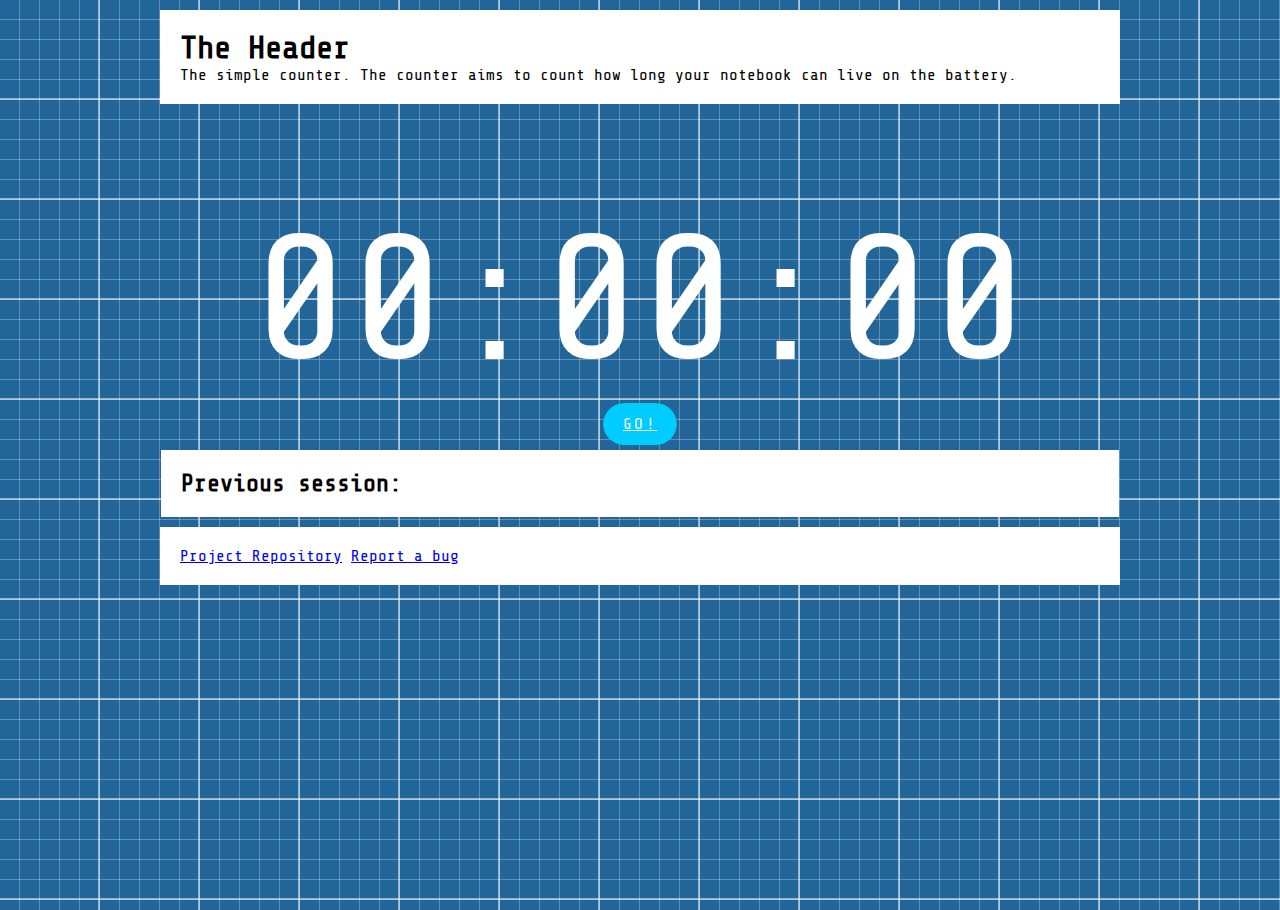
<file: index.html>
<!DOCTYPE html>
<html lang="en">
<head>
  <meta charset="utf-8">
  <title>Live counter</title>

  <link rel="apple-touch-icon" sizes="180x180" href="./img/favicon_io/apple-touch-icon.png">
  <link rel="icon" type="image/png" sizes="32x32" href="./img/favicon_io/favicon-32x32.png">
  <link rel="icon" type="image/png" sizes="16x16" href="./img/favicon_io/favicon-16x16.png">
  <link rel="manifest" href="./img/favicon_io/site.webmanifest">

  <script src="https://ajax.googleapis.com/ajax/libs/jquery/3.3.1/jquery.min.js"></script>
  <link rel="preconnect" href="https://fonts.googleapis.com">
  <link rel="preconnect" href="https://fonts.gstatic.com" crossorigin>
  <link href="https://fonts.googleapis.com/css2?family=Share+Tech+Mono&display=swap" rel="stylesheet">
  <link rel="stylesheet" href="./css/style.css" >

  <script>

  

// ------------------------------------------------------------

  let totalSeconds = 0;
  if (localStorage.getItem('count') == 'NaN') {
    writeLocalStorage(1);
  } 
    
    
  $(document).ready(function() {      
      setInterval(setTime, 1000);
    });

    function setTime() {
        ++totalSeconds;

        if (totalSeconds)
          document.getElementById("current-time").innerHTML = convertSecondsToTime(totalSeconds);

        let session = readLocalStorage();
        /**
         * Буває ситуація, коли каунтер зупиняється, тому що сторінка на бекграунді, або на іншому екрані
         * У цьому випадку, коли сторінка стає активною каунтер продовжує роботу з того місця, де він зупинився. 
         * Це неправильна поведінка
         *  - якщо сторінка повертається із бекграунда - то я не можу зрозуміти чи був комп виключився
         * 
         *  Треба детектити, чи збільшився рівень батарейки - чи ні. 
         */
        fillPreviousCount(session);
        

        writeLocalStorage(totalSeconds);
      }

    /**
     * Read the initial information from the local storage
     * @returns {counnt, created, updated}
     */
    function readLocalStorage() {
        return {
          count: parseInt(localStorage.getItem('count')),
          created: new Date(localStorage.getItem('created')),
          updated: new Date(localStorage.getItem('updated')),
        }
    }
    /**
     * Write the current count to the local storage
     * @param {number} totalSeconds
     */
    function writeLocalStorage(count) {
      localStorage.setItem('count', count);

      if (count == 1) {
        localStorage.setItem('created', new Date());
      }
      localStorage.setItem('updated', new Date());
    }

    /**
     * the function to convert the seconds to human readble time
     */ 
    function convertSecondsToTime(totalSecconds) {
        
        let hours = parseInt(totalSecconds / 3600);
        let minutes = parseInt((totalSecconds - (hours * 3600)) / 60);
        let seconds = totalSecconds - (hours * 3600) - (minutes * 60);
        let days = parseInt(hours / 24);  

        if (hours < 10)   { hours = "0" + hours;}
        if (minutes < 10) { minutes = "0" + minutes;}
        if (seconds < 10) { seconds = "0" + seconds; }
        
        if (days > 0 ) {
          return days + "d " + hours + ":" + minutes + ":" + seconds;
        } else {
          return hours + ":" + minutes + ":" + seconds;
        }
  
    }

    /**
     * The whole idea of the project is to remember the time how long the counter was running
     * @param {object} session
     */ 
    function fillPreviousCount(session) {
      //  .log('Prev session', session);
      let createdDate = new Date(session.created);
      let durationSeconds = new Date(session.updated) - createdDate;
      let duration = convertSecondsToTime(durationSeconds / 1000);
      
      document.getElementById("prev-counter-text").innerHTML = 
        'Last time the site was running at ' 
        + createdDate.toLocaleDateString('en-US', { weekday: "long", year: "numeric", month: "short", day: "numeric", hour: "2-digit", minute: "2-digit", second: "2-digit" })
        + ' and was working during <strong>' + duration +'</strong>';
    }

    </script>
</head>

<body>
  <div id="wrapper" class="wrapper">
    <header class="header">
      <h1>The Header</h1>
      <p>The simple counter.
      The counter aims to count how long your notebook can live on the battery.</p>
       
    </header>
    <main class="main">
      <div class="current-time" id="current-time">00:00:00</div>
      <div class="btn-wrapper"><a href="#" class="start-button button" id="start-button">GO!</a></div>

      <div id="prev-counter" class="prev-counter">
        <h2>Previous session:</h2>
        <div id="prev-counter-text"></div>
      </div>
    </main>
    
    <footer class="footer">
      <a class="link" href="https://github.com/xainse/livecounter" target="_blank"><span class="icon github-icon"></span>Project Repository</a>
      <a class="link" href="https://github.com/xainse/livecounter/issues" target="_blank"><span class="icon bug-icon"></span>Report a bug</a>
    </footer>
  </div>
</body>
</html>
</file>
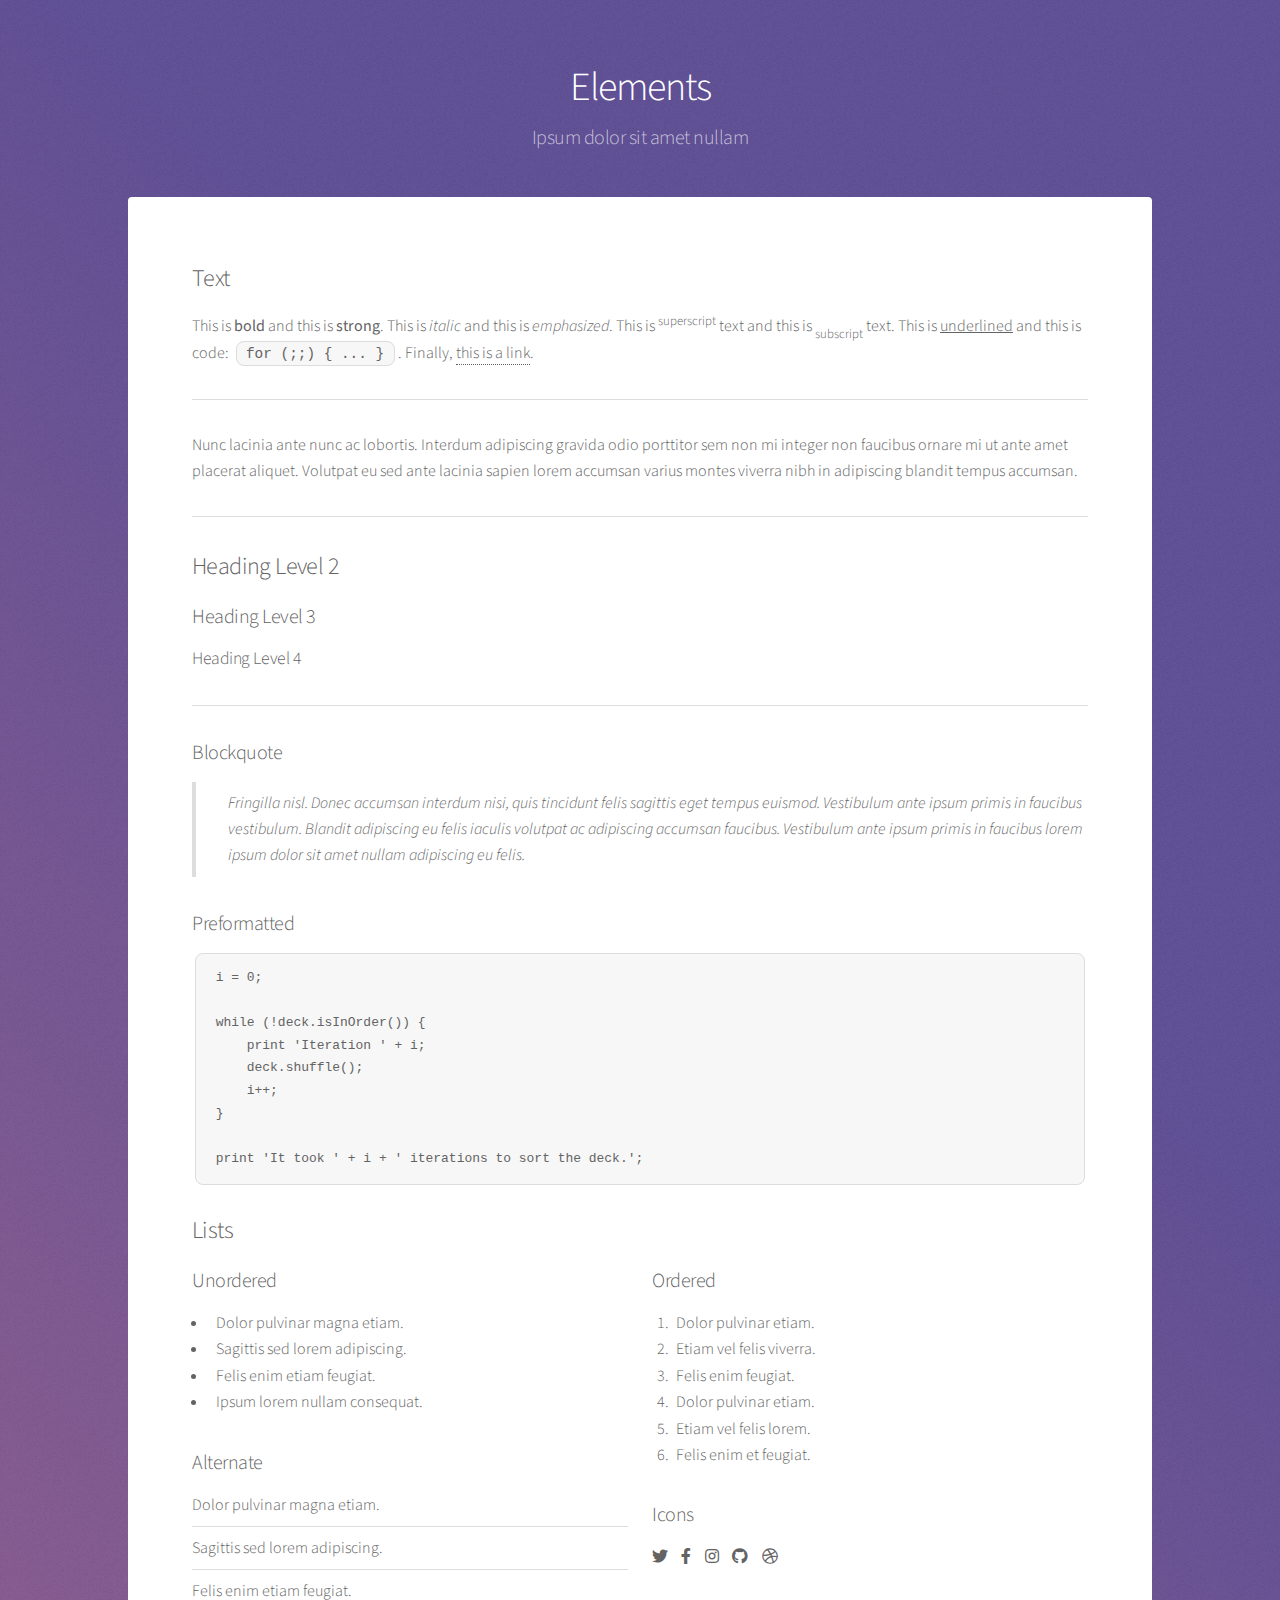
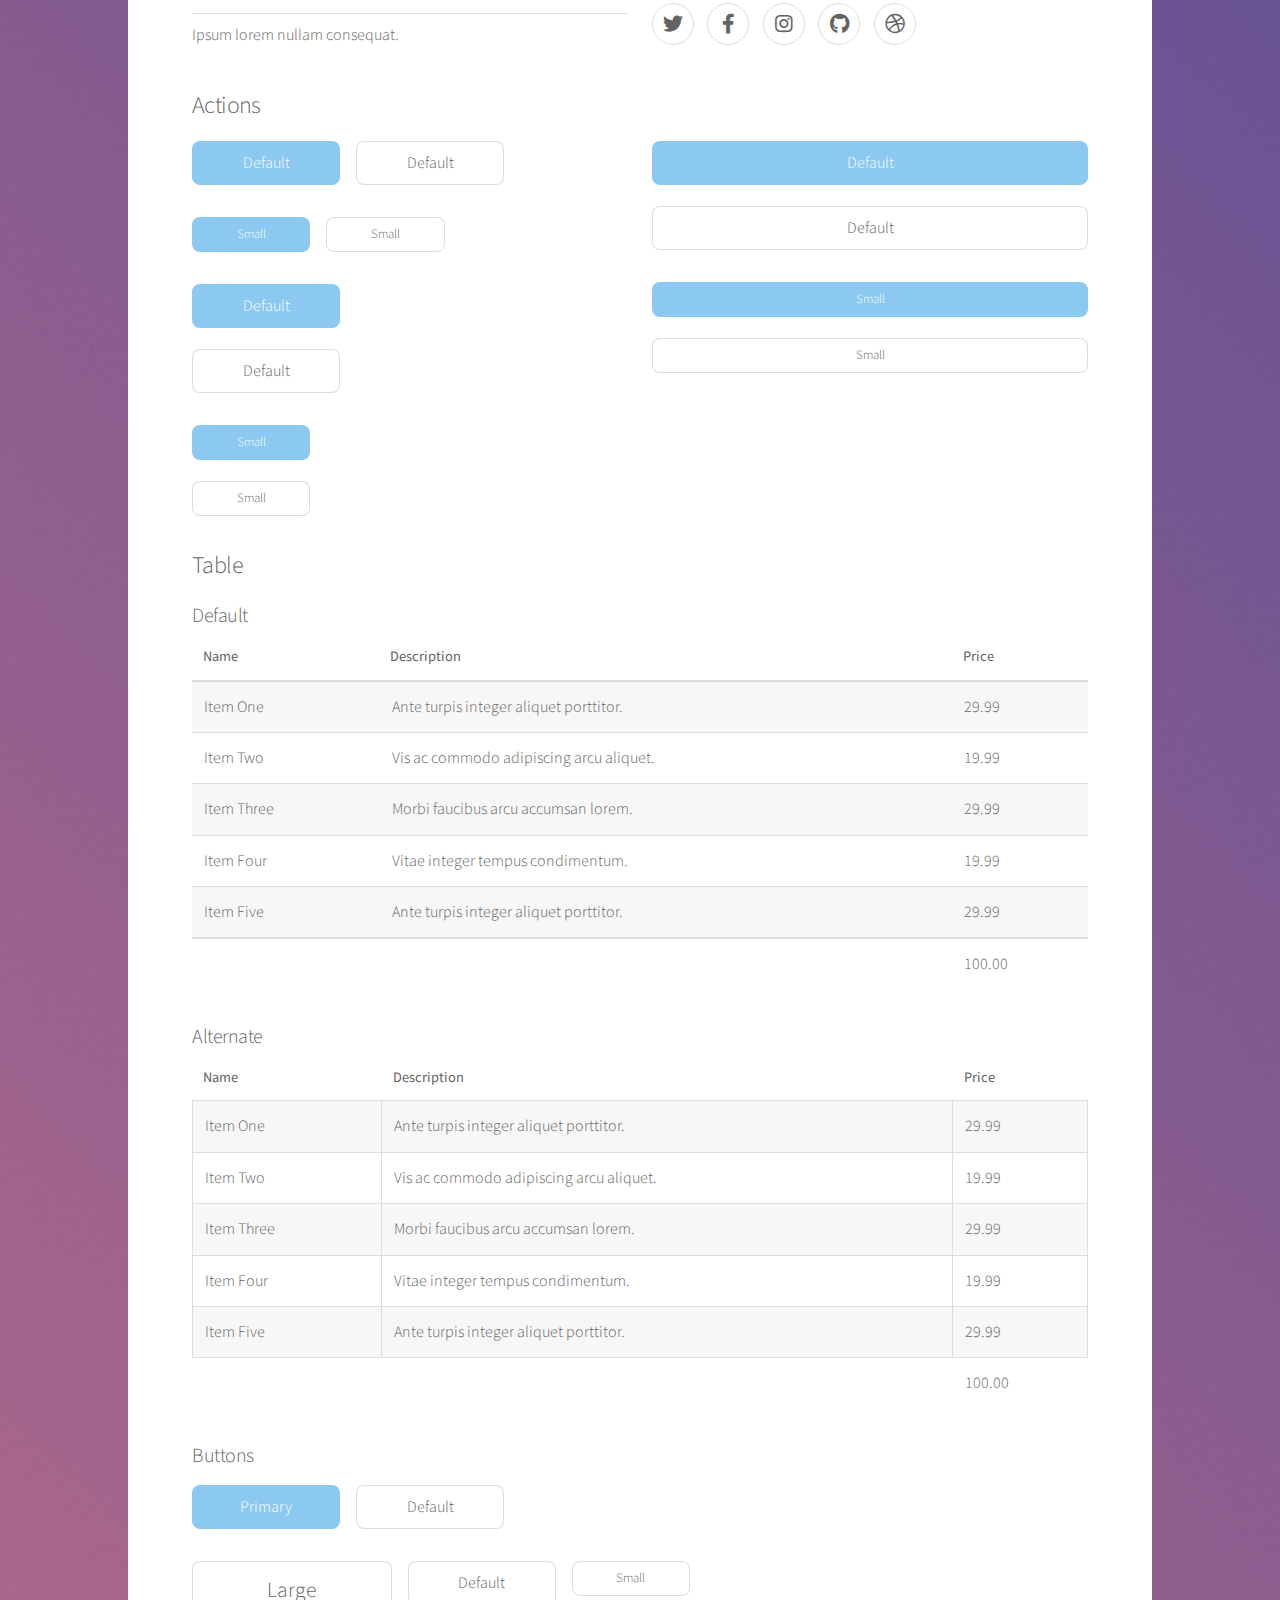
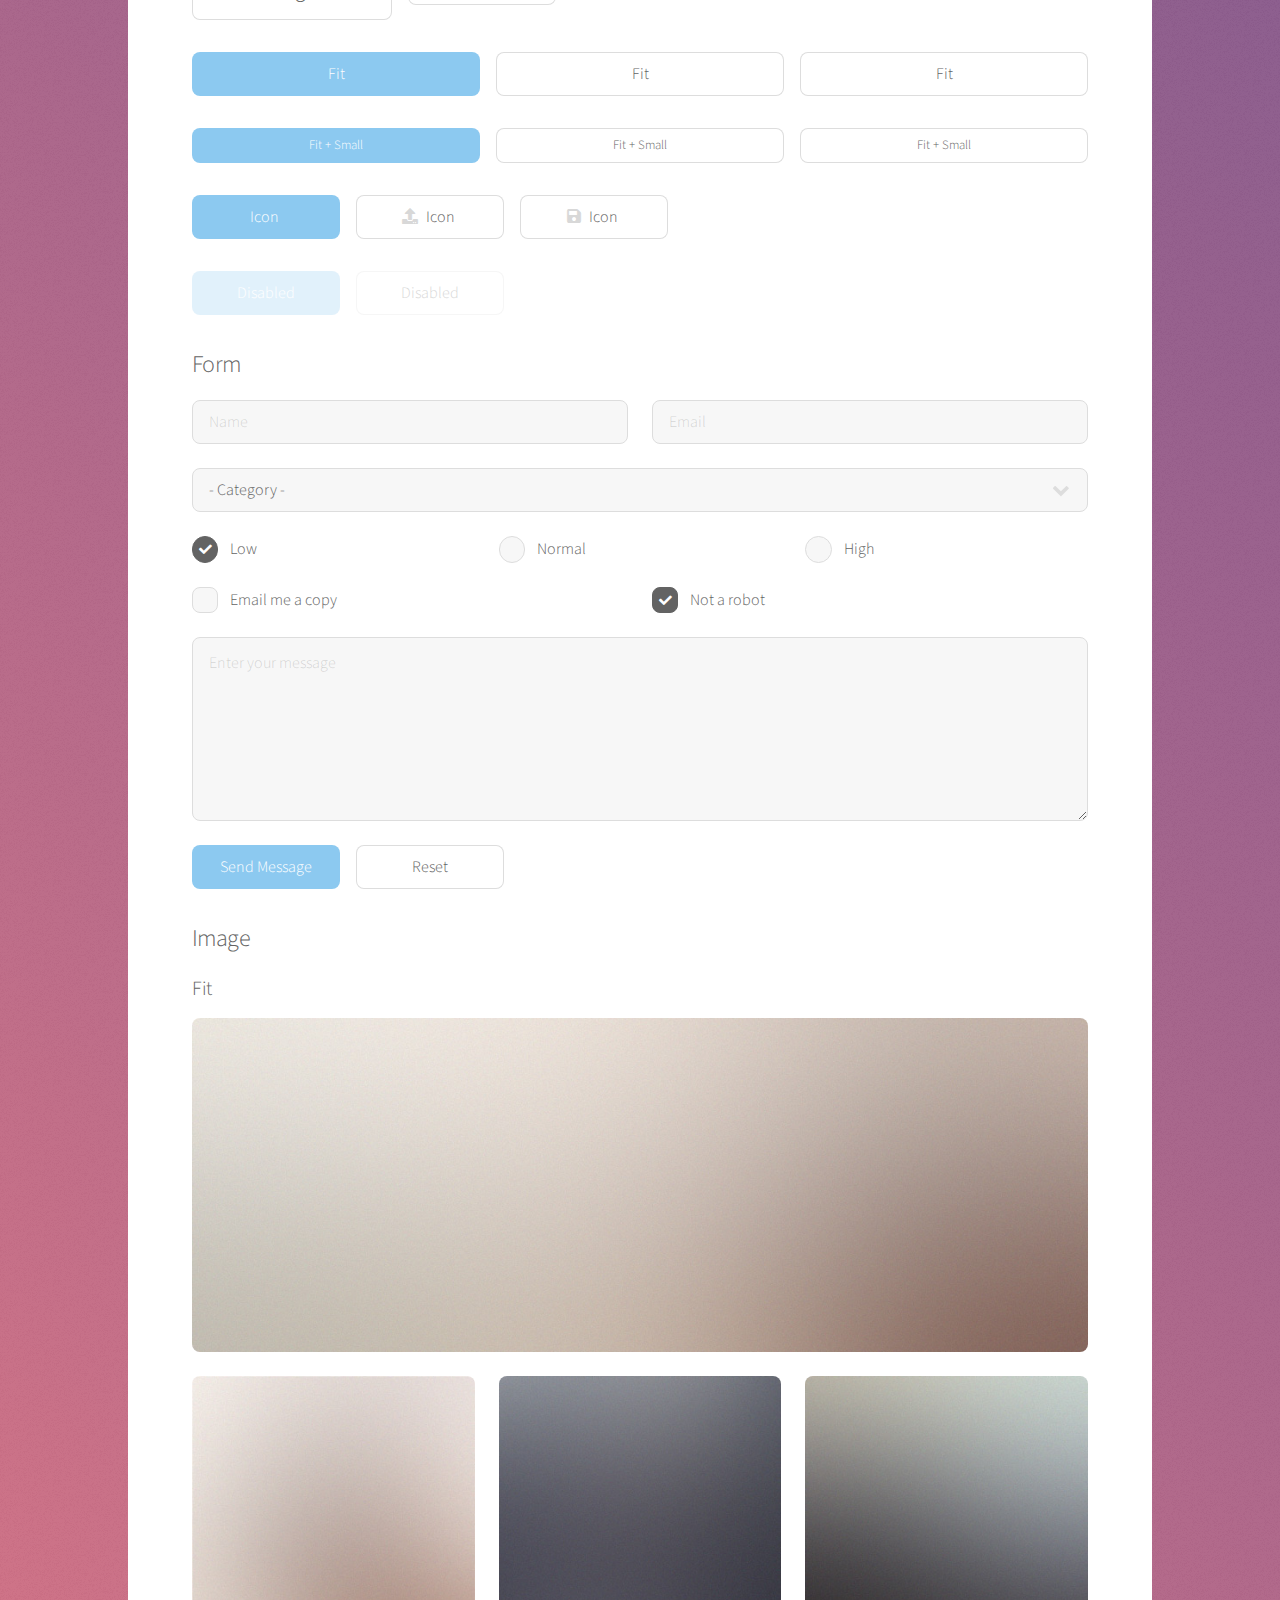
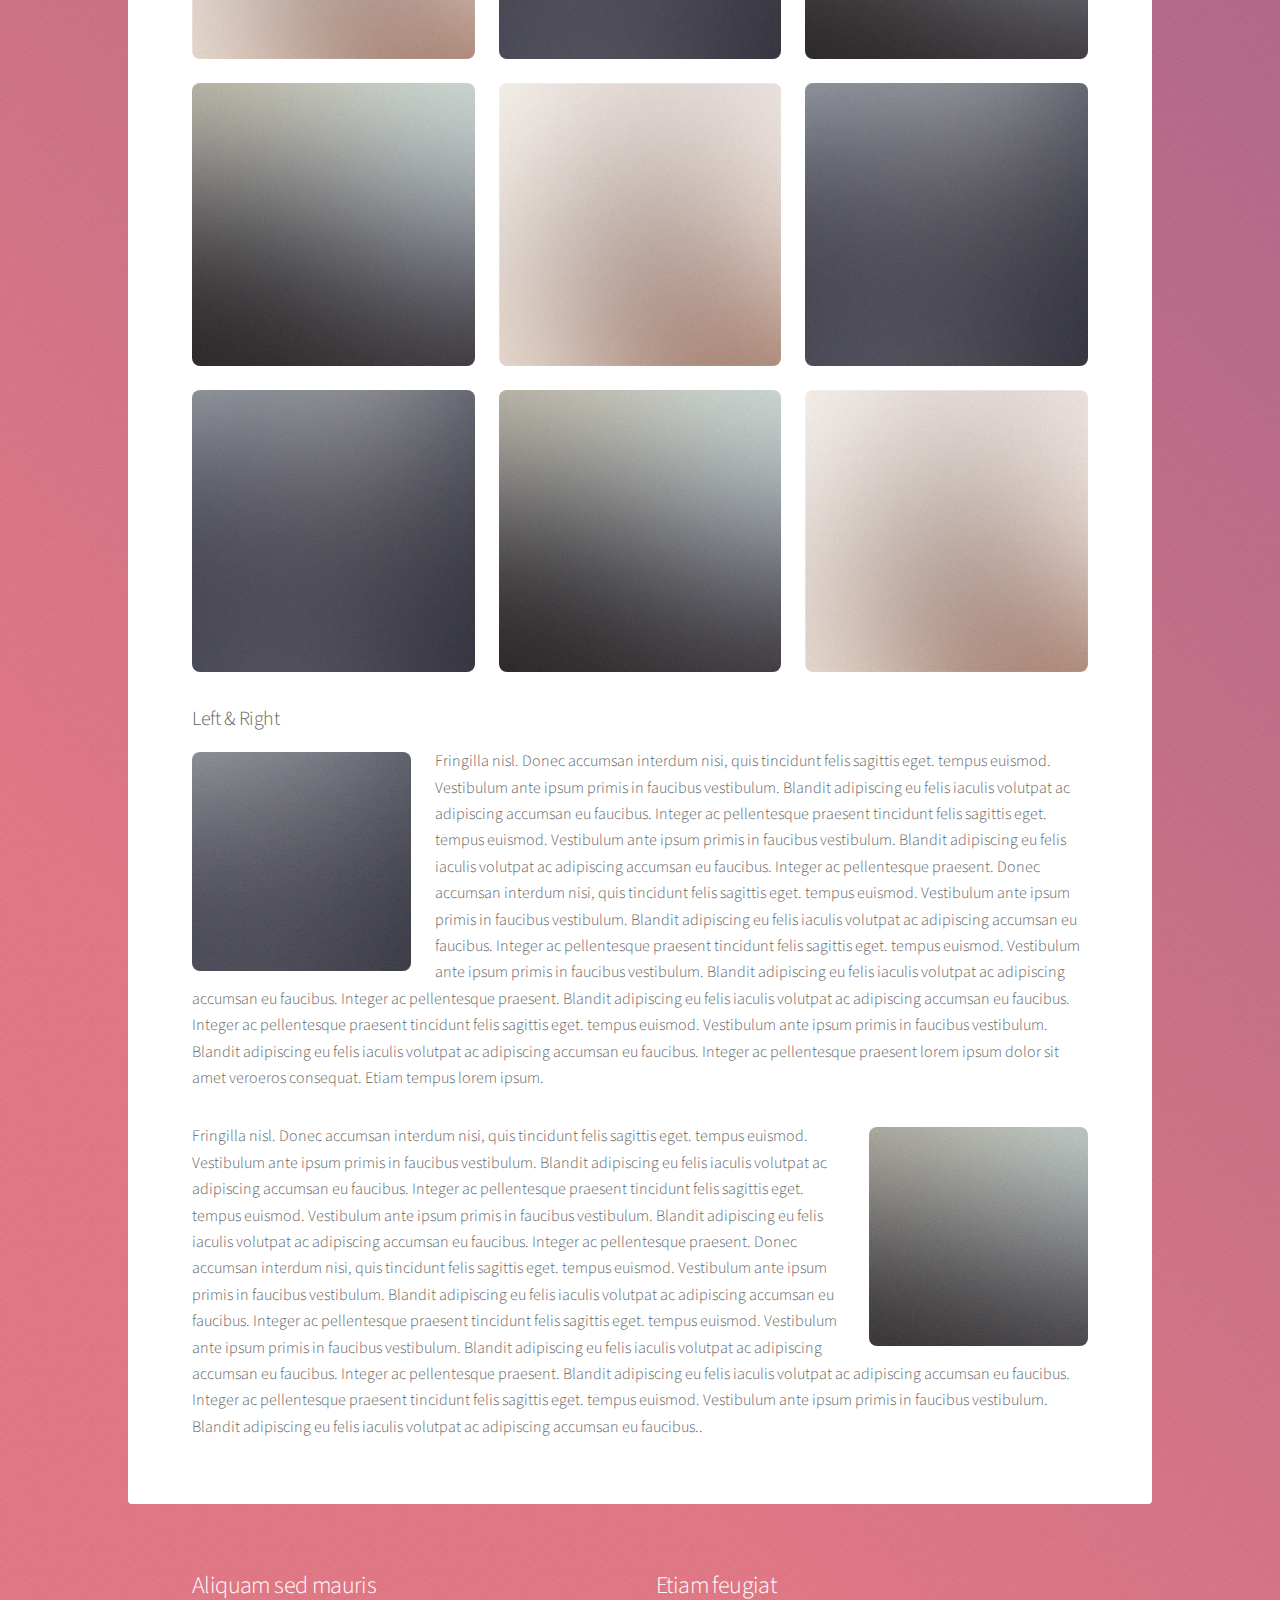
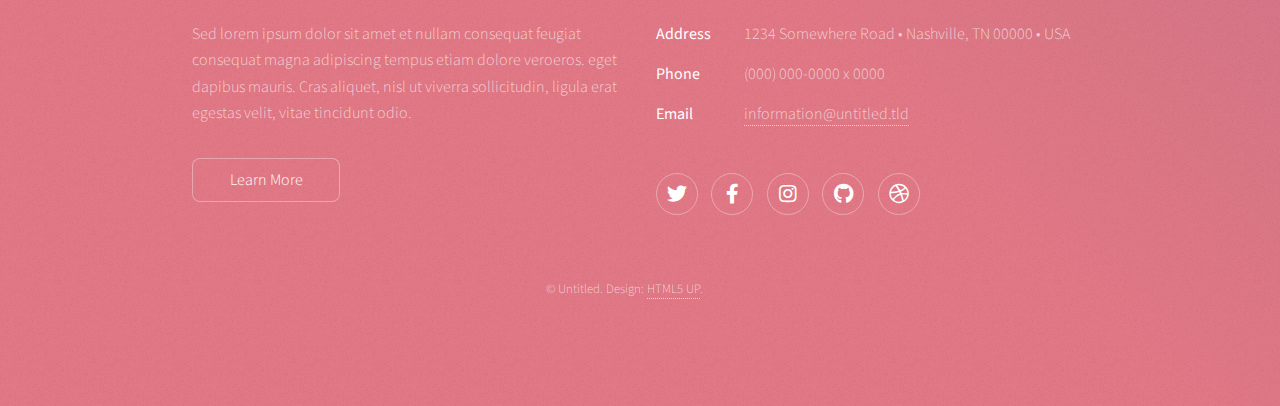
<file: elements.html>
<!DOCTYPE HTML>
<!--
	Stellar by HTML5 UP
	html5up.net | @ajlkn
	Free for personal and commercial use under the CCA 3.0 license (html5up.net/license)
-->
<html>
	<head>
		<title>Elements - Stellar by HTML5 UP</title>
		<meta charset="utf-8" />
		<meta name="viewport" content="width=device-width, initial-scale=1, user-scalable=no" />
		<link rel="stylesheet" href="assets/css/main.css" />
		<noscript><link rel="stylesheet" href="assets/css/noscript.css" /></noscript>
	</head>
	<body class="is-preload">

		<!-- Wrapper -->
			<div id="wrapper">

				<!-- Header -->
					<header id="header">
						<h1>Elements</h1>
						<p>Ipsum dolor sit amet nullam</p>
					</header>

				<!-- Main -->
					<div id="main">

						<!-- Content -->
							<section id="content" class="main">

								<!-- Text -->
									<section>
										<h2>Text</h2>
										<p>This is <b>bold</b> and this is <strong>strong</strong>. This is <i>italic</i> and this is <em>emphasized</em>.
										This is <sup>superscript</sup> text and this is <sub>subscript</sub> text.
										This is <u>underlined</u> and this is code: <code>for (;;) { ... }</code>. Finally, <a href="#">this is a link</a>.</p>
										<hr />
										<p>Nunc lacinia ante nunc ac lobortis. Interdum adipiscing gravida odio porttitor sem non mi integer non faucibus ornare mi ut ante amet placerat aliquet. Volutpat eu sed ante lacinia sapien lorem accumsan varius montes viverra nibh in adipiscing blandit tempus accumsan.</p>
										<hr />
										<h2>Heading Level 2</h2>
										<h3>Heading Level 3</h3>
										<h4>Heading Level 4</h4>
										<hr />
										<h3>Blockquote</h3>
										<blockquote>Fringilla nisl. Donec accumsan interdum nisi, quis tincidunt felis sagittis eget tempus euismod. Vestibulum ante ipsum primis in faucibus vestibulum. Blandit adipiscing eu felis iaculis volutpat ac adipiscing accumsan faucibus. Vestibulum ante ipsum primis in faucibus lorem ipsum dolor sit amet nullam adipiscing eu felis.</blockquote>
										<h3>Preformatted</h3>
										<pre><code>i = 0;

while (!deck.isInOrder()) {
    print 'Iteration ' + i;
    deck.shuffle();
    i++;
}

print 'It took ' + i + ' iterations to sort the deck.';</code></pre>
									</section>

								<!-- Lists -->
									<section>
										<h2>Lists</h2>
										<div class="row">
											<div class="col-6 col-12-medium">
												<h3>Unordered</h3>
												<ul>
													<li>Dolor pulvinar magna etiam.</li>
													<li>Sagittis sed lorem adipiscing.</li>
													<li>Felis enim etiam feugiat.</li>
													<li>Ipsum lorem nullam consequat.</li>
												</ul>
												<h3>Alternate</h3>
												<ul class="alt">
													<li>Dolor pulvinar magna etiam.</li>
													<li>Sagittis sed lorem adipiscing.</li>
													<li>Felis enim etiam feugiat.</li>
													<li>Ipsum lorem nullam consequat.</li>
												</ul>
											</div>
											<div class="col-6 col-12-medium">
												<h3>Ordered</h3>
												<ol>
													<li>Dolor pulvinar etiam.</li>
													<li>Etiam vel felis viverra.</li>
													<li>Felis enim feugiat.</li>
													<li>Dolor pulvinar etiam.</li>
													<li>Etiam vel felis lorem.</li>
													<li>Felis enim et feugiat.</li>
												</ol>
												<h3>Icons</h3>
												<ul class="icons">
													<li><a href="#" class="icon brands fa-twitter"><span class="label">Twitter</span></a></li>
													<li><a href="#" class="icon brands fa-facebook-f"><span class="label">Facebook</span></a></li>
													<li><a href="#" class="icon brands fa-instagram"><span class="label">Instagram</span></a></li>
													<li><a href="#" class="icon brands fa-github"><span class="label">GitHub</span></a></li>
													<li><a href="#" class="icon brands fa-dribbble"><span class="label">Dribbble</span></a></li>
												</ul>
												<ul class="icons">
													<li><a href="#" class="icon brands alt fa-twitter"><span class="label">Twitter</span></a></li>
													<li><a href="#" class="icon brands alt fa-facebook-f"><span class="label">Facebook</span></a></li>
													<li><a href="#" class="icon brands alt fa-instagram"><span class="label">Instagram</span></a></li>
													<li><a href="#" class="icon brands alt fa-github"><span class="label">GitHub</span></a></li>
													<li><a href="#" class="icon brands alt fa-dribbble"><span class="label">Dribbble</span></a></li>
												</ul>
											</div>
										</div>
										<h2>Actions</h2>
										<div class="row">
											<div class="col-6 col-12-medium">
												<ul class="actions">
													<li><a href="#" class="button primary">Default</a></li>
													<li><a href="#" class="button">Default</a></li>
												</ul>
												<ul class="actions small">
													<li><a href="#" class="button primary small">Small</a></li>
													<li><a href="#" class="button small">Small</a></li>
												</ul>
												<ul class="actions stacked">
													<li><a href="#" class="button primary">Default</a></li>
													<li><a href="#" class="button">Default</a></li>
												</ul>
												<ul class="actions stacked">
													<li><a href="#" class="button primary small">Small</a></li>
													<li><a href="#" class="button small">Small</a></li>
												</ul>
											</div>
											<div class="col-6 col-12-medium">
												<ul class="actions stacked">
													<li><a href="#" class="button primary fit">Default</a></li>
													<li><a href="#" class="button fit">Default</a></li>
												</ul>
												<ul class="actions stacked">
													<li><a href="#" class="button primary small fit">Small</a></li>
													<li><a href="#" class="button small fit">Small</a></li>
												</ul>
											</div>
										</div>
									</section>

								<!-- Table -->
									<section>
										<h2>Table</h2>
										<h3>Default</h3>
										<div class="table-wrapper">
											<table>
												<thead>
													<tr>
														<th>Name</th>
														<th>Description</th>
														<th>Price</th>
													</tr>
												</thead>
												<tbody>
													<tr>
														<td>Item One</td>
														<td>Ante turpis integer aliquet porttitor.</td>
														<td>29.99</td>
													</tr>
													<tr>
														<td>Item Two</td>
														<td>Vis ac commodo adipiscing arcu aliquet.</td>
														<td>19.99</td>
													</tr>
													<tr>
														<td>Item Three</td>
														<td> Morbi faucibus arcu accumsan lorem.</td>
														<td>29.99</td>
													</tr>
													<tr>
														<td>Item Four</td>
														<td>Vitae integer tempus condimentum.</td>
														<td>19.99</td>
													</tr>
													<tr>
														<td>Item Five</td>
														<td>Ante turpis integer aliquet porttitor.</td>
														<td>29.99</td>
													</tr>
												</tbody>
												<tfoot>
													<tr>
														<td colspan="2"></td>
														<td>100.00</td>
													</tr>
												</tfoot>
											</table>
										</div>

										<h3>Alternate</h3>
										<div class="table-wrapper">
											<table class="alt">
												<thead>
													<tr>
														<th>Name</th>
														<th>Description</th>
														<th>Price</th>
													</tr>
												</thead>
												<tbody>
													<tr>
														<td>Item One</td>
														<td>Ante turpis integer aliquet porttitor.</td>
														<td>29.99</td>
													</tr>
													<tr>
														<td>Item Two</td>
														<td>Vis ac commodo adipiscing arcu aliquet.</td>
														<td>19.99</td>
													</tr>
													<tr>
														<td>Item Three</td>
														<td> Morbi faucibus arcu accumsan lorem.</td>
														<td>29.99</td>
													</tr>
													<tr>
														<td>Item Four</td>
														<td>Vitae integer tempus condimentum.</td>
														<td>19.99</td>
													</tr>
													<tr>
														<td>Item Five</td>
														<td>Ante turpis integer aliquet porttitor.</td>
														<td>29.99</td>
													</tr>
												</tbody>
												<tfoot>
													<tr>
														<td colspan="2"></td>
														<td>100.00</td>
													</tr>
												</tfoot>
											</table>
										</div>
									</section>

								<!-- Buttons -->
									<section>
										<h3>Buttons</h3>
										<ul class="actions">
											<li><a href="#" class="button primary">Primary</a></li>
											<li><a href="#" class="button">Default</a></li>
										</ul>
										<ul class="actions">
											<li><a href="#" class="button large">Large</a></li>
											<li><a href="#" class="button">Default</a></li>
											<li><a href="#" class="button small">Small</a></li>
										</ul>
										<ul class="actions fit">
											<li><a href="#" class="button primary fit">Fit</a></li>
											<li><a href="#" class="button fit">Fit</a></li>
											<li><a href="#" class="button fit">Fit</a></li>
										</ul>
										<ul class="actions fit small">
											<li><a href="#" class="button primary fit small">Fit + Small</a></li>
											<li><a href="#" class="button fit small">Fit + Small</a></li>
											<li><a href="#" class="button fit small">Fit + Small</a></li>
										</ul>
										<ul class="actions">
											<li><a href="#" class="button primary icon solidfa-download">Icon</a></li>
											<li><a href="#" class="button icon solid fa-upload">Icon</a></li>
											<li><a href="#" class="button icon solid fa-save">Icon</a></li>
										</ul>
										<ul class="actions">
											<li><span class="button primary disabled">Disabled</span></li>
											<li><span class="button disabled">Disabled</span></li>
										</ul>
									</section>

								<!-- Form -->
									<section>
										<h2>Form</h2>
										<form method="post" action="#">
											<div class="row gtr-uniform">
												<div class="col-6 col-12-xsmall">
													<input type="text" name="demo-name" id="demo-name" value="" placeholder="Name" />
												</div>
												<div class="col-6 col-12-xsmall">
													<input type="email" name="demo-email" id="demo-email" value="" placeholder="Email" />
												</div>
												<div class="col-12">
													<select name="demo-category" id="demo-category">
														<option value="">- Category -</option>
														<option value="1">Manufacturing</option>
														<option value="1">Shipping</option>
														<option value="1">Administration</option>
														<option value="1">Human Resources</option>
													</select>
												</div>
												<div class="col-4 col-12-small">
													<input type="radio" id="demo-priority-low" name="demo-priority" checked>
													<label for="demo-priority-low">Low</label>
												</div>
												<div class="col-4 col-12-small">
													<input type="radio" id="demo-priority-normal" name="demo-priority">
													<label for="demo-priority-normal">Normal</label>
												</div>
												<div class="col-4 col-12-small">
													<input type="radio" id="demo-priority-high" name="demo-priority">
													<label for="demo-priority-high">High</label>
												</div>
												<div class="col-6 col-12-small">
													<input type="checkbox" id="demo-copy" name="demo-copy">
													<label for="demo-copy">Email me a copy</label>
												</div>
												<div class="col-6 col-12-small">
													<input type="checkbox" id="demo-human" name="demo-human" checked>
													<label for="demo-human">Not a robot</label>
												</div>
												<div class="col-12">
													<textarea name="demo-message" id="demo-message" placeholder="Enter your message" rows="6"></textarea>
												</div>
												<div class="col-12">
													<ul class="actions">
														<li><input type="submit" value="Send Message" class="primary" /></li>
														<li><input type="reset" value="Reset" /></li>
													</ul>
												</div>
											</div>
										</form>
									</section>

								<!-- Image -->
									<section>
										<h2>Image</h2>
										<h3>Fit</h3>
										<div class="box alt">
											<div class="row gtr-uniform">
												<div class="col-12"><span class="image fit"><img src="images/pic04.jpg" alt="" /></span></div>
												<div class="col-4"><span class="image fit"><img src="images/pic01.jpg" alt="" /></span></div>
												<div class="col-4"><span class="image fit"><img src="images/pic02.jpg" alt="" /></span></div>
												<div class="col-4"><span class="image fit"><img src="images/pic03.jpg" alt="" /></span></div>
												<div class="col-4"><span class="image fit"><img src="images/pic03.jpg" alt="" /></span></div>
												<div class="col-4"><span class="image fit"><img src="images/pic01.jpg" alt="" /></span></div>
												<div class="col-4"><span class="image fit"><img src="images/pic02.jpg" alt="" /></span></div>
												<div class="col-4"><span class="image fit"><img src="images/pic02.jpg" alt="" /></span></div>
												<div class="col-4"><span class="image fit"><img src="images/pic03.jpg" alt="" /></span></div>
												<div class="col-4"><span class="image fit"><img src="images/pic01.jpg" alt="" /></span></div>
											</div>
										</div>
										<h3>Left &amp; Right</h3>
										<p><span class="image left"><img src="images/pic05.jpg" alt="" /></span>Fringilla nisl. Donec accumsan interdum nisi, quis tincidunt felis sagittis eget. tempus euismod. Vestibulum ante ipsum primis in faucibus vestibulum. Blandit adipiscing eu felis iaculis volutpat ac adipiscing accumsan eu faucibus. Integer ac pellentesque praesent tincidunt felis sagittis eget. tempus euismod. Vestibulum ante ipsum primis in faucibus vestibulum. Blandit adipiscing eu felis iaculis volutpat ac adipiscing accumsan eu faucibus. Integer ac pellentesque praesent. Donec accumsan interdum nisi, quis tincidunt felis sagittis eget. tempus euismod. Vestibulum ante ipsum primis in faucibus vestibulum. Blandit adipiscing eu felis iaculis volutpat ac adipiscing accumsan eu faucibus. Integer ac pellentesque praesent tincidunt felis sagittis eget. tempus euismod. Vestibulum ante ipsum primis in faucibus vestibulum. Blandit adipiscing eu felis iaculis volutpat ac adipiscing accumsan eu faucibus. Integer ac pellentesque praesent. Blandit adipiscing eu felis iaculis volutpat ac adipiscing accumsan eu faucibus. Integer ac pellentesque praesent tincidunt felis sagittis eget. tempus euismod. Vestibulum ante ipsum primis in faucibus vestibulum. Blandit adipiscing eu felis iaculis volutpat ac adipiscing accumsan eu faucibus. Integer ac pellentesque praesent lorem ipsum dolor sit amet veroeros consequat. Etiam tempus lorem ipsum.</p>
										<p><span class="image right"><img src="images/pic06.jpg" alt="" /></span>Fringilla nisl. Donec accumsan interdum nisi, quis tincidunt felis sagittis eget. tempus euismod. Vestibulum ante ipsum primis in faucibus vestibulum. Blandit adipiscing eu felis iaculis volutpat ac adipiscing accumsan eu faucibus. Integer ac pellentesque praesent tincidunt felis sagittis eget. tempus euismod. Vestibulum ante ipsum primis in faucibus vestibulum. Blandit adipiscing eu felis iaculis volutpat ac adipiscing accumsan eu faucibus. Integer ac pellentesque praesent. Donec accumsan interdum nisi, quis tincidunt felis sagittis eget. tempus euismod. Vestibulum ante ipsum primis in faucibus vestibulum. Blandit adipiscing eu felis iaculis volutpat ac adipiscing accumsan eu faucibus. Integer ac pellentesque praesent tincidunt felis sagittis eget. tempus euismod. Vestibulum ante ipsum primis in faucibus vestibulum. Blandit adipiscing eu felis iaculis volutpat ac adipiscing accumsan eu faucibus. Integer ac pellentesque praesent. Blandit adipiscing eu felis iaculis volutpat ac adipiscing accumsan eu faucibus. Integer ac pellentesque praesent tincidunt felis sagittis eget. tempus euismod. Vestibulum ante ipsum primis in faucibus vestibulum. Blandit adipiscing eu felis iaculis volutpat ac adipiscing accumsan eu faucibus..</p>
									</section>

							</section>

					</div>

				<!-- Footer -->
					<footer id="footer">
						<section>
							<h2>Aliquam sed mauris</h2>
							<p>Sed lorem ipsum dolor sit amet et nullam consequat feugiat consequat magna adipiscing tempus etiam dolore veroeros. eget dapibus mauris. Cras aliquet, nisl ut viverra sollicitudin, ligula erat egestas velit, vitae tincidunt odio.</p>
							<ul class="actions">
								<li><a href="#" class="button">Learn More</a></li>
							</ul>
						</section>
						<section>
							<h2>Etiam feugiat</h2>
							<dl class="alt">
								<dt>Address</dt>
								<dd>1234 Somewhere Road &bull; Nashville, TN 00000 &bull; USA</dd>
								<dt>Phone</dt>
								<dd>(000) 000-0000 x 0000</dd>
								<dt>Email</dt>
								<dd><a href="#">information@untitled.tld</a></dd>
							</dl>
							<ul class="icons">
								<li><a href="#" class="icon brands fa-twitter alt"><span class="label">Twitter</span></a></li>
								<li><a href="#" class="icon brands fa-facebook-f alt"><span class="label">Facebook</span></a></li>
								<li><a href="#" class="icon brands fa-instagram alt"><span class="label">Instagram</span></a></li>
								<li><a href="#" class="icon brands fa-github alt"><span class="label">GitHub</span></a></li>
								<li><a href="#" class="icon brands fa-dribbble alt"><span class="label">Dribbble</span></a></li>
							</ul>
						</section>
						<p class="copyright">&copy; Untitled. Design: <a href="https://html5up.net">HTML5 UP</a>.</p>
					</footer>

			</div>

		<!-- Scripts -->
			<script src="assets/js/jquery.min.js"></script>
			<script src="assets/js/jquery.scrollex.min.js"></script>
			<script src="assets/js/jquery.scrolly.min.js"></script>
			<script src="assets/js/browser.min.js"></script>
			<script src="assets/js/breakpoints.min.js"></script>
			<script src="assets/js/util.js"></script>
			<script src="assets/js/main.js"></script>

	</body>
</html>
</file>
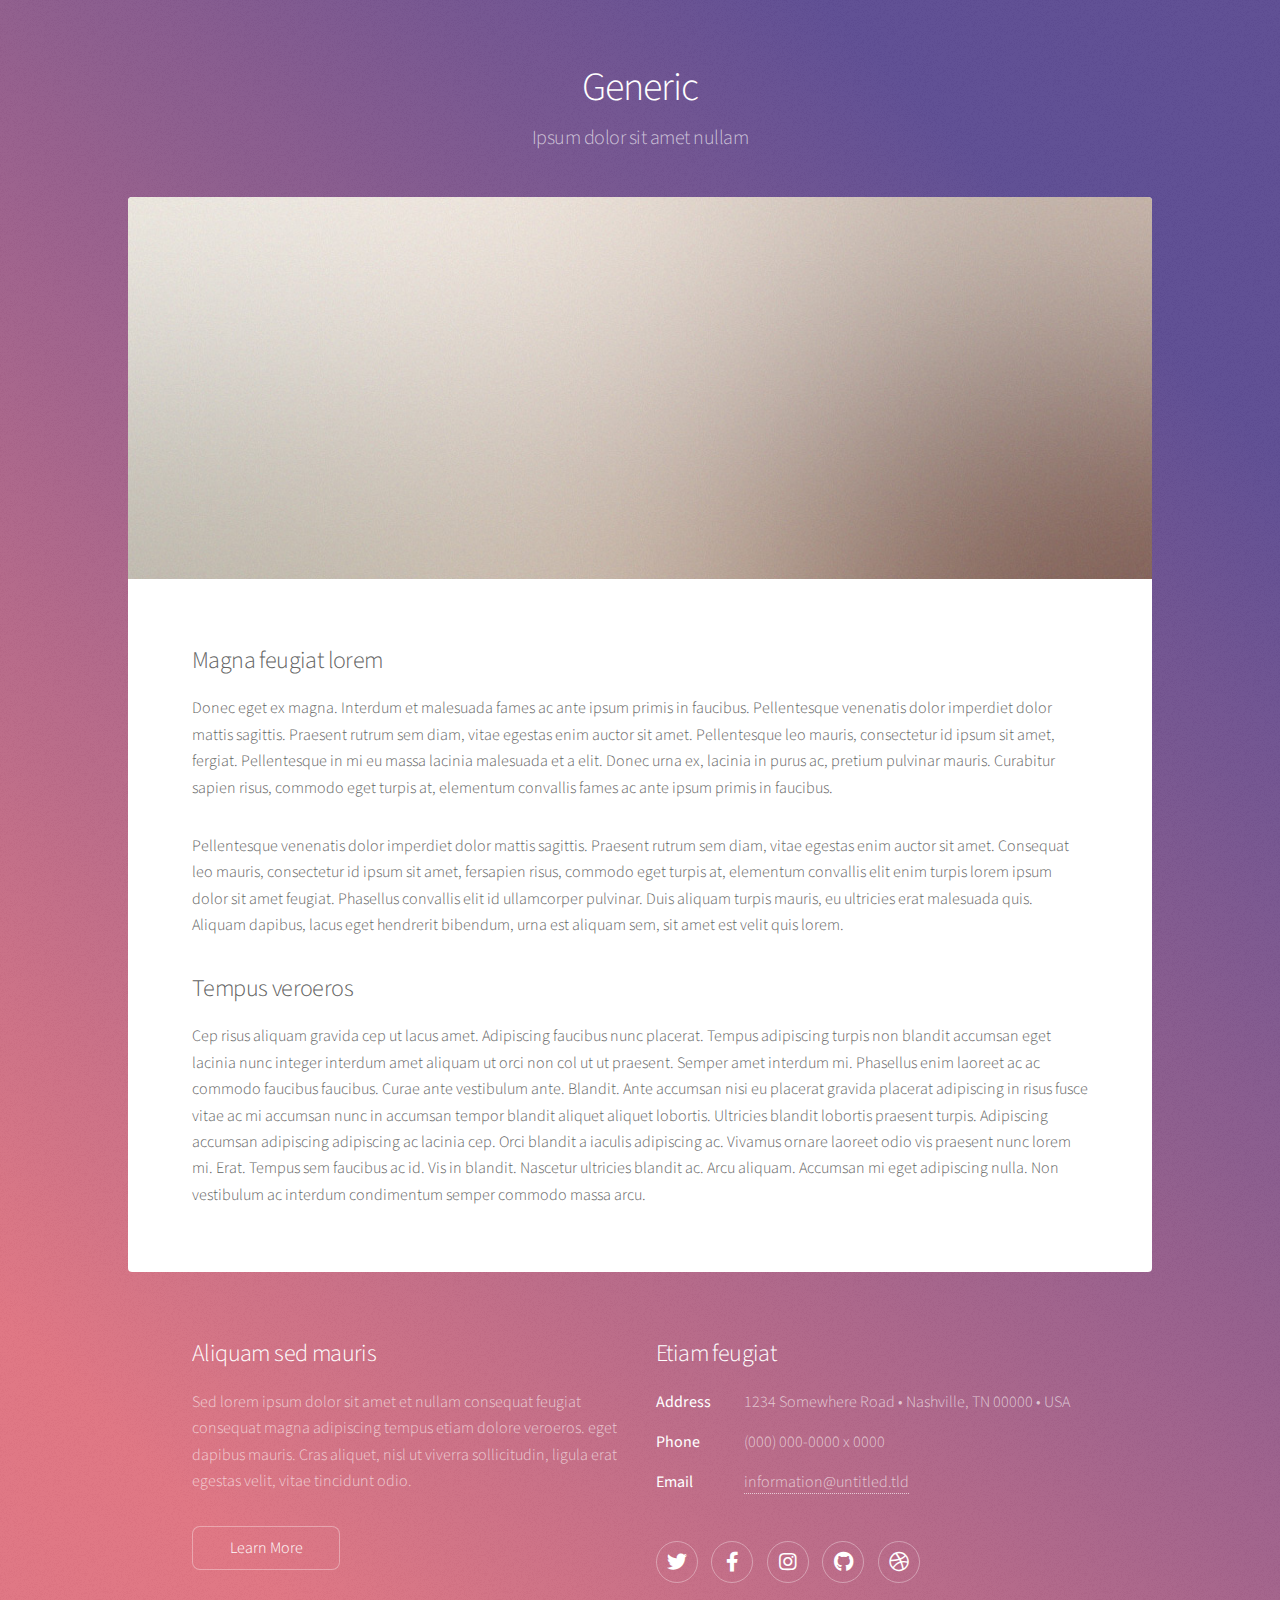
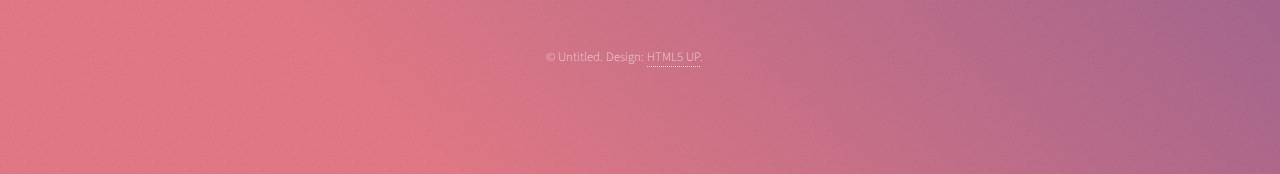
<file: generic.html>
<!DOCTYPE HTML>
<!--
	Stellar by HTML5 UP
	html5up.net | @ajlkn
	Free for personal and commercial use under the CCA 3.0 license (html5up.net/license)
-->
<html>
	<head>
		<title>Generic - Stellar by HTML5 UP</title>
		<meta charset="utf-8" />
		<meta name="viewport" content="width=device-width, initial-scale=1, user-scalable=no" />
		<link rel="stylesheet" href="assets/css/main.css" />
		<noscript><link rel="stylesheet" href="assets/css/noscript.css" /></noscript>
	</head>
	<body class="is-preload">

		<!-- Wrapper -->
			<div id="wrapper">

				<!-- Header -->
					<header id="header">
						<h1>Generic</h1>
						<p>Ipsum dolor sit amet nullam</p>
					</header>

				<!-- Main -->
					<div id="main">

						<!-- Content -->
							<section id="content" class="main">
								<span class="image main"><img src="images/pic04.jpg" alt="" /></span>
								<h2>Magna feugiat lorem</h2>
								<p>Donec eget ex magna. Interdum et malesuada fames ac ante ipsum primis in faucibus. Pellentesque venenatis dolor imperdiet dolor mattis sagittis. Praesent rutrum sem diam, vitae egestas enim auctor sit amet. Pellentesque leo mauris, consectetur id ipsum sit amet, fergiat. Pellentesque in mi eu massa lacinia malesuada et a elit. Donec urna ex, lacinia in purus ac, pretium pulvinar mauris. Curabitur sapien risus, commodo eget turpis at, elementum convallis fames ac ante ipsum primis in faucibus.</p>
								<p>Pellentesque venenatis dolor imperdiet dolor mattis sagittis. Praesent rutrum sem diam, vitae egestas enim auctor sit amet. Consequat leo mauris, consectetur id ipsum sit amet, fersapien risus, commodo eget turpis at, elementum convallis elit enim turpis lorem ipsum dolor sit amet feugiat. Phasellus convallis elit id ullamcorper pulvinar. Duis aliquam turpis mauris, eu ultricies erat malesuada quis. Aliquam dapibus, lacus eget hendrerit bibendum, urna est aliquam sem, sit amet est velit quis lorem.</p>
								<h2>Tempus veroeros</h2>
								<p>Cep risus aliquam gravida cep ut lacus amet. Adipiscing faucibus nunc placerat. Tempus adipiscing turpis non blandit accumsan eget lacinia nunc integer interdum amet aliquam ut orci non col ut ut praesent. Semper amet interdum mi. Phasellus enim laoreet ac ac commodo faucibus faucibus. Curae ante vestibulum ante. Blandit. Ante accumsan nisi eu placerat gravida placerat adipiscing in risus fusce vitae ac mi accumsan nunc in accumsan tempor blandit aliquet aliquet lobortis. Ultricies blandit lobortis praesent turpis. Adipiscing accumsan adipiscing adipiscing ac lacinia cep. Orci blandit a iaculis adipiscing ac. Vivamus ornare laoreet odio vis praesent nunc lorem mi. Erat. Tempus sem faucibus ac id. Vis in blandit. Nascetur ultricies blandit ac. Arcu aliquam. Accumsan mi eget adipiscing nulla. Non vestibulum ac interdum condimentum semper commodo massa arcu.</p>
							</section>

					</div>

				<!-- Footer -->
					<footer id="footer">
						<section>
							<h2>Aliquam sed mauris</h2>
							<p>Sed lorem ipsum dolor sit amet et nullam consequat feugiat consequat magna adipiscing tempus etiam dolore veroeros. eget dapibus mauris. Cras aliquet, nisl ut viverra sollicitudin, ligula erat egestas velit, vitae tincidunt odio.</p>
							<ul class="actions">
								<li><a href="#" class="button">Learn More</a></li>
							</ul>
						</section>
						<section>
							<h2>Etiam feugiat</h2>
							<dl class="alt">
								<dt>Address</dt>
								<dd>1234 Somewhere Road &bull; Nashville, TN 00000 &bull; USA</dd>
								<dt>Phone</dt>
								<dd>(000) 000-0000 x 0000</dd>
								<dt>Email</dt>
								<dd><a href="#">information@untitled.tld</a></dd>
							</dl>
							<ul class="icons">
								<li><a href="#" class="icon brands fa-twitter alt"><span class="label">Twitter</span></a></li>
								<li><a href="#" class="icon brands fa-facebook-f alt"><span class="label">Facebook</span></a></li>
								<li><a href="#" class="icon brands fa-instagram alt"><span class="label">Instagram</span></a></li>
								<li><a href="#" class="icon brands fa-github alt"><span class="label">GitHub</span></a></li>
								<li><a href="#" class="icon brands fa-dribbble alt"><span class="label">Dribbble</span></a></li>
							</ul>
						</section>
						<p class="copyright">&copy; Untitled. Design: <a href="https://html5up.net">HTML5 UP</a>.</p>
					</footer>

			</div>

		<!-- Scripts -->
			<script src="assets/js/jquery.min.js"></script>
			<script src="assets/js/jquery.scrollex.min.js"></script>
			<script src="assets/js/jquery.scrolly.min.js"></script>
			<script src="assets/js/browser.min.js"></script>
			<script src="assets/js/breakpoints.min.js"></script>
			<script src="assets/js/util.js"></script>
			<script src="assets/js/main.js"></script>

	</body>
</html>
</file>
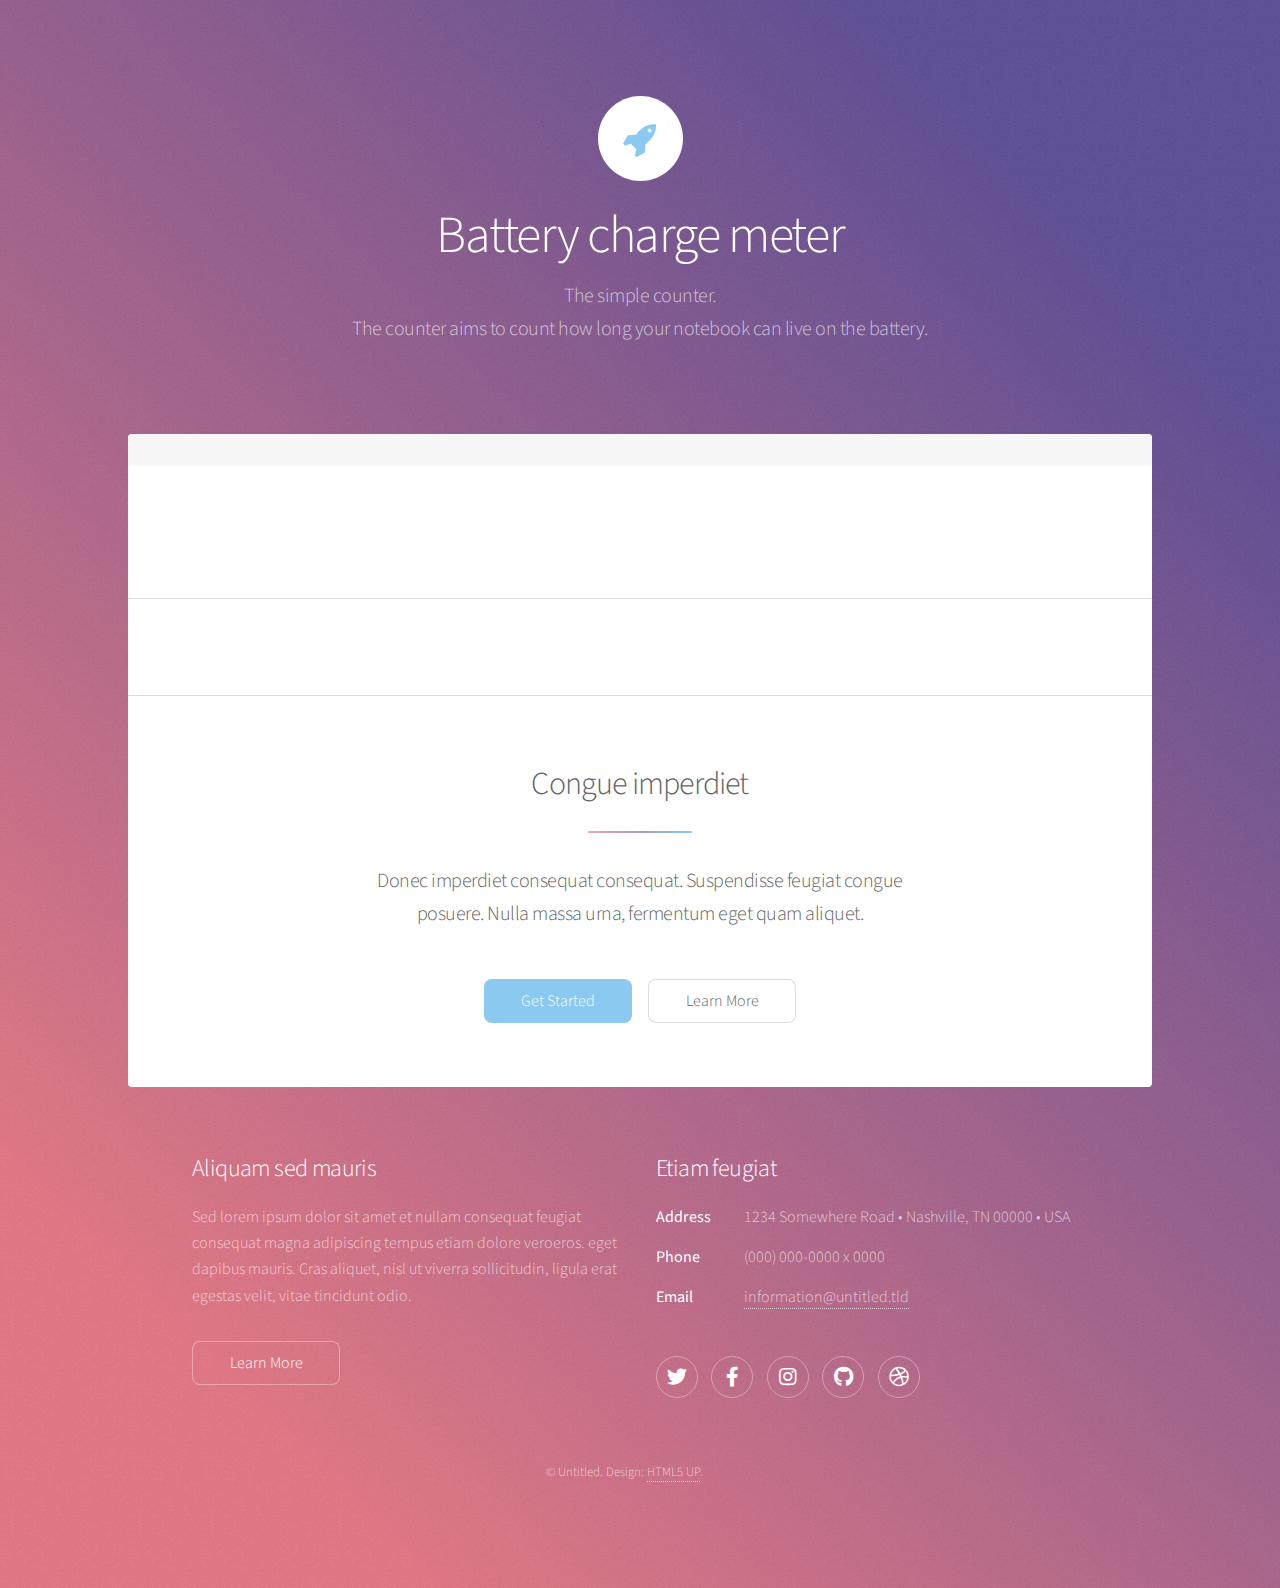
<file: index2.html>
<!DOCTYPE HTML>
<!--
	Stellar by HTML5 UP
	html5up.net | @ajlkn
	Free for personal and commercial use under the CCA 3.0 license (html5up.net/license)
-->
<html>
	<head>
		<title>Stellar by HTML5 UP</title>
		<meta charset="utf-8" />
		<meta name="viewport" content="width=device-width, initial-scale=1, user-scalable=no" />
		<link rel="stylesheet" href="assets/css/main.css" />
		<noscript><link rel="stylesheet" href="assets/css/noscript.css" /></noscript>
	</head>
	<body class="is-preload">

		<!-- Wrapper -->
			<div id="wrapper" class="wrapper">

				<!-- Header -->
					<header id="header" class="alt">
						<span class="logo"><img src="images/logo.svg" alt="" /></span>
						<h1>Battery charge meter</h1>
						<p>The simple counter. </br>
						The counter aims to count how long your notebook can live on the battery.</p>
					</header>

				<!-- Nav -->
					<nav id="nav">
					
					</nav>

				<!-- Main -->
					<div id="main">

						<!-- Introduction -->
							<section id="intro" class="main">
								
							</section>

						<!-- First Section -->
							<section id="first" class="main special">
								
							</section>

						<!-- Second Section -->
							

						<!-- Get Started -->
							<section id="cta" class="main special">
								<header class="major">
									<h2>Congue imperdiet</h2>
									<p>Donec imperdiet consequat consequat. Suspendisse feugiat congue<br />
									posuere. Nulla massa urna, fermentum eget quam aliquet.</p>
								</header>
								<footer class="major">
									<ul class="actions special">
										<li><a href="generic.html" class="button primary">Get Started</a></li>
										<li><a href="generic.html" class="button">Learn More</a></li>
									</ul>
								</footer>
							</section>

					</div>

				<!-- Footer -->
					<footer id="footer">
						<section>
							<h2>Aliquam sed mauris</h2>
							<p>Sed lorem ipsum dolor sit amet et nullam consequat feugiat consequat magna adipiscing tempus etiam dolore veroeros. eget dapibus mauris. Cras aliquet, nisl ut viverra sollicitudin, ligula erat egestas velit, vitae tincidunt odio.</p>
							<ul class="actions">
								<li><a href="generic.html" class="button">Learn More</a></li>
							</ul>
						</section>
						<section>
							<h2>Etiam feugiat</h2>
							<dl class="alt">
								<dt>Address</dt>
								<dd>1234 Somewhere Road &bull; Nashville, TN 00000 &bull; USA</dd>
								<dt>Phone</dt>
								<dd>(000) 000-0000 x 0000</dd>
								<dt>Email</dt>
								<dd><a href="#">information@untitled.tld</a></dd>
							</dl>
							<ul class="icons">
								<li><a href="#" class="icon brands fa-twitter alt"><span class="label">Twitter</span></a></li>
								<li><a href="#" class="icon brands fa-facebook-f alt"><span class="label">Facebook</span></a></li>
								<li><a href="#" class="icon brands fa-instagram alt"><span class="label">Instagram</span></a></li>
								<li><a href="#" class="icon brands fa-github alt"><span class="label">GitHub</span></a></li>
								<li><a href="#" class="icon brands fa-dribbble alt"><span class="label">Dribbble</span></a></li>
							</ul>
						</section>
						<p class="copyright">&copy; Untitled. Design: <a href="https://html5up.net">HTML5 UP</a>.</p>
					</footer>

			</div>

		<!-- Scripts -->
			<script src="assets/js/jquery.min.js"></script>
			<script src="assets/js/jquery.scrollex.min.js"></script>
			<script src="assets/js/jquery.scrolly.min.js"></script>
			<script src="assets/js/browser.min.js"></script>
			<script src="assets/js/breakpoints.min.js"></script>
			<script src="assets/js/util.js"></script>
			<script src="assets/js/main.js"></script>

	</body>
</html>
</file>
<file: css/style.css>
* {
  margin: 0;
  padding: 0;
  box-sizing: border-box;
}

html,
body{
  height: 100%;
}

body {
  font-family: 'Share Tech Mono', monospace;
  background-color: #269;
  background-image:
    linear-gradient(rgba(255, 255, 255, .5) 2px, transparent 2px),
    linear-gradient(90deg, rgba(255, 255, 255, .5) 2px, transparent 2px),
    linear-gradient(rgba(255, 255, 255, .28) 1px, transparent 1px),
    linear-gradient(90deg, rgba(255, 255, 255, .28) 1px, transparent 1px);
  background-size: 100px 100px, 100px 100px, 20px 20px, 20px 20px;
  background-position: -2px -2px, -2px -2px, -1px -1px, -1px -1px;
}

.wrapper{
  position: relative;
  width: 960px;
  margin: 0 auto;
}

.current-time {
  width: 100%;
  height: 80%;
  margin-top: 10%;
  font-size: 180px;
  color: #fff;
  text-align: center;
  vertical-align: middle;
}

.prev-counter {
  display: block;
  bottom: 0;
  right: 0;
  background: #FFF;
  padding: 20px;
  color: #000;
  margin: 1px;
}
.header,
.footer,
.main {
  display: block;
  width: 100%;  
}
.header, .footer {
  background:#fff;
  margin: 10px 0;
  padding: 20px;
}

/* GO button start */
.button {
  display: inline-block;
  padding: 0.75rem 1.25rem;
  border-radius: 10rem;
  color: #fff;
  text-transform: uppercase;
  font-size: 1rem;
  letter-spacing: 0.15rem;
  transition: all 0.3s;
  position: relative;
  overflow: hidden;
  z-index: 1;
}

.button:after {
  content: "";
  position: absolute;
  bottom: 0;
  left: 0;
  width: 100%;
  height: 100%;
  background-color: #0cf;
  border-radius: 10rem;
  z-index: -2;
}

.button:before {
  content: "";
  position: absolute;
  bottom: 0;
  left: 0;
  width: 0%;
  height: 100%;
  background-color: #008fb3;
  transition: all 0.3s;
  border-radius: 10rem;
  z-index: -1;
}

.button:hover {
  color: #fff;
}

.button:hover:before {
  width: 100%;
}
/* / GO button end */



  .btn-wrapper {
    text-align: center;
  }
</file>
<file: assets/css/noscript.css>
/*
	Stellar by HTML5 UP
	html5up.net | @ajlkn
	Free for personal and commercial use under the CCA 3.0 license (html5up.net/license)
*/

/* Header */

	body.is-preload #header.alt > * {
		opacity: 1;
	}

	body.is-preload #header.alt .logo {
		-moz-transform: none;
		-webkit-transform: none;
		-ms-transform: none;
		transform: none;
	}
</file>
<file: assets/css/main.css>
@import url(fontawesome-all.min.css);
@import 'https://fonts.googleapis.com/css?family=Source+Sans+Pro:300,400';

/*
	Stellar by HTML5 UP
	html5up.net | @ajlkn
	Free for personal and commercial use under the CCA 3.0 license (html5up.net/license)
*/

html, body, div, span, applet, object,
iframe, h1, h2, h3, h4, h5, h6, p, blockquote,
pre, a, abbr, acronym, address, big, cite,
code, del, dfn, em, img, ins, kbd, q, s, samp,
small, strike, strong, sub, sup, tt, var, b,
u, i, center, dl, dt, dd, ol, ul, li, fieldset,
form, label, legend, table, caption, tbody,
tfoot, thead, tr, th, td, article, aside,
canvas, details, embed, figure, figcaption,
footer, header, hgroup, menu, nav, output, ruby,
section, summary, time, mark, audio, video {
	margin: 0;
	padding: 0;
	border: 0;
	font-size: 100%;
	font: inherit;
	vertical-align: baseline;}

article, aside, details, figcaption, figure,
footer, header, hgroup, menu, nav, section {
	display: block;}

body {
	line-height: 1;
}

ol, ul {
	list-style: none;
}

blockquote, q {
	quotes: none;
}

	blockquote:before, blockquote:after, q:before, q:after {
		content: '';
		content: none;
	}

table {
	border-collapse: collapse;
	border-spacing: 0;
}

body {
	-webkit-text-size-adjust: none;
}

mark {
	background-color: transparent;
	color: inherit;
}

input::-moz-focus-inner {
	border: 0;
	padding: 0;
}

input, select, textarea {
	-moz-appearance: none;
	-webkit-appearance: none;
	-ms-appearance: none;
	appearance: none;
}

/* Basic */

	@-ms-viewport {
		width: device-width;
	}

	body {
		-ms-overflow-style: scrollbar;
	}

	@media screen and (max-width: 480px) {

		html, body {
			min-width: 320px;
		}

	}

	html {
		box-sizing: border-box;
	}

	*, *:before, *:after {
		box-sizing: inherit;
	}

	body {
		background-color: #935d8c;
		background-image: url("images/overlay.png"), -moz-linear-gradient(45deg, #e37682 15%, #5f4d93 85%);
		background-image: url("images/overlay.png"), -webkit-linear-gradient(45deg, #e37682 15%, #5f4d93 85%);
		background-image: url("images/overlay.png"), -ms-linear-gradient(45deg, #e37682 15%, #5f4d93 85%);
		background-image: url("images/overlay.png"), linear-gradient(45deg, #e37682 15%, #5f4d93 85%);
	}

		body.is-preload *, body.is-preload *:before, body.is-preload *:after {
			-moz-animation: none !important;
			-webkit-animation: none !important;
			-ms-animation: none !important;
			animation: none !important;
			-moz-transition: none !important;
			-webkit-transition: none !important;
			-ms-transition: none !important;
			transition: none !important;
		}

/* Type */

	body {
		background-color: #935d8c;
		color: rgba(255, 255, 255, 0.65);
	}

	body, input, select, textarea {
		font-family: "Source Sans Pro", Helvetica, sans-serif;
		font-size: 17pt;
		font-weight: 300;
		line-height: 1.65;
	}

		@media screen and (max-width: 1680px) {

			body, input, select, textarea {
				font-size: 14pt;
			}

		}

		@media screen and (max-width: 1280px) {

			body, input, select, textarea {
				font-size: 12pt;
			}

		}

		@media screen and (max-width: 360px) {

			body, input, select, textarea {
				font-size: 11pt;
			}

		}

	a {
		-moz-transition: color 0.2s ease, border-bottom 0.2s ease;
		-webkit-transition: color 0.2s ease, border-bottom 0.2s ease;
		-ms-transition: color 0.2s ease, border-bottom 0.2s ease;
		transition: color 0.2s ease, border-bottom 0.2s ease;
		text-decoration: none;
		border-bottom: dotted 1px;
		color: inherit;
	}

		a:hover {
			border-bottom-color: transparent;
		}

	strong, b {
		font-weight: 400;
	}

	em, i {
		font-style: italic;
	}

	p {
		margin: 0 0 2em 0;
	}

		p.content {
			-moz-columns: 20em 2;
			-webkit-columns: 20em 2;
			-ms-columns: 20em 2;
			columns: 20em 2;
			-moz-column-gap: 2em;
			-webkit-column-gap: 2em;
			-ms-column-gap: 2em;
			column-gap: 2em;
			text-align: justify;
		}

	h1, h2, h3, h4, h5, h6 {
		font-weight: 300;
		line-height: 1.5;
		margin: 0 0 0.7em 0;
		letter-spacing: -0.025em;
	}

		h1 a, h2 a, h3 a, h4 a, h5 a, h6 a {
			color: inherit;
			text-decoration: none;
		}

	h1 {
		font-size: 2.5em;
		line-height: 1.2;
	}

	h2 {
		font-size: 1.5em;
	}

	h3 {
		font-size: 1.25em;
	}

	h4 {
		font-size: 1.1em;
	}

	h5 {
		font-size: 0.9em;
	}

	h6 {
		font-size: 0.7em;
	}

	@media screen and (max-width: 736px) {

		h1 {
			font-size: 2em;
		}

	}

	sub {
		font-size: 0.8em;
		position: relative;
		top: 0.5em;
	}

	sup {
		font-size: 0.8em;
		position: relative;
		top: -0.5em;
	}

	blockquote {
		border-left: solid 4px;
		font-style: italic;
		margin: 0 0 2em 0;
		padding: 0.5em 0 0.5em 2em;
	}

	code {
		border-radius: 8px;
		border: solid 1px;
		font-family: "Courier New", monospace;
		font-size: 0.9em;
		margin: 0 0.25em;
		padding: 0.25em 0.65em;
	}

	pre {
		-webkit-overflow-scrolling: touch;
		font-family: "Courier New", monospace;
		font-size: 0.9em;
		margin: 0 0 2em 0;
	}

		pre code {
			display: block;
			line-height: 1.75;
			padding: 1em 1.5em;
			overflow-x: auto;
		}

	hr {
		border: 0;
		border-bottom: solid 1px;
		margin: 2em 0;
	}

		hr.major {
			margin: 3em 0;
		}

	.align-left {
		text-align: left;
	}

	.align-center {
		text-align: center;
	}

	.align-right {
		text-align: right;
	}

	input, select, textarea {
		color: #ffffff;
	}

	a:hover {
		color: #ffffff;
	}

	strong, b {
		color: #ffffff;
	}

	h1, h2, h3, h4, h5, h6 {
		color: #ffffff;
	}

	blockquote {
		border-left-color: rgba(255, 255, 255, 0.35);
	}

	code {
		background: rgba(255, 255, 255, 0.075);
		border-color: rgba(255, 255, 255, 0.35);
	}

	hr {
		border-bottom-color: rgba(255, 255, 255, 0.35);
	}

/* Row */

	.row {
		display: flex;
		flex-wrap: wrap;
		box-sizing: border-box;
		align-items: stretch;
	}

		.row > * {
			box-sizing: border-box;
		}

		.row.gtr-uniform > * > :last-child {
			margin-bottom: 0;
		}

		.row.aln-left {
			justify-content: flex-start;
		}

		.row.aln-center {
			justify-content: center;
		}

		.row.aln-right {
			justify-content: flex-end;
		}

		.row.aln-top {
			align-items: flex-start;
		}

		.row.aln-middle {
			align-items: center;
		}

		.row.aln-bottom {
			align-items: flex-end;
		}

		.row > .imp {
			order: -1;
		}

		.row > .col-1 {
			width: 8.33333%;
		}

		.row > .off-1 {
			margin-left: 8.33333%;
		}

		.row > .col-2 {
			width: 16.66667%;
		}

		.row > .off-2 {
			margin-left: 16.66667%;
		}

		.row > .col-3 {
			width: 25%;
		}

		.row > .off-3 {
			margin-left: 25%;
		}

		.row > .col-4 {
			width: 33.33333%;
		}

		.row > .off-4 {
			margin-left: 33.33333%;
		}

		.row > .col-5 {
			width: 41.66667%;
		}

		.row > .off-5 {
			margin-left: 41.66667%;
		}

		.row > .col-6 {
			width: 50%;
		}

		.row > .off-6 {
			margin-left: 50%;
		}

		.row > .col-7 {
			width: 58.33333%;
		}

		.row > .off-7 {
			margin-left: 58.33333%;
		}

		.row > .col-8 {
			width: 66.66667%;
		}

		.row > .off-8 {
			margin-left: 66.66667%;
		}

		.row > .col-9 {
			width: 75%;
		}

		.row > .off-9 {
			margin-left: 75%;
		}

		.row > .col-10 {
			width: 83.33333%;
		}

		.row > .off-10 {
			margin-left: 83.33333%;
		}

		.row > .col-11 {
			width: 91.66667%;
		}

		.row > .off-11 {
			margin-left: 91.66667%;
		}

		.row > .col-12 {
			width: 100%;
		}

		.row > .off-12 {
			margin-left: 100%;
		}

		.row.gtr-0 {
			margin-top: 0;
			margin-left: 0em;
		}

			.row.gtr-0 > * {
				padding: 0 0 0 0em;
			}

			.row.gtr-0.gtr-uniform {
				margin-top: 0em;
			}

				.row.gtr-0.gtr-uniform > * {
					padding-top: 0em;
				}

		.row.gtr-25 {
			margin-top: 0;
			margin-left: -0.375em;
		}

			.row.gtr-25 > * {
				padding: 0 0 0 0.375em;
			}

			.row.gtr-25.gtr-uniform {
				margin-top: -0.375em;
			}

				.row.gtr-25.gtr-uniform > * {
					padding-top: 0.375em;
				}

		.row.gtr-50 {
			margin-top: 0;
			margin-left: -0.75em;
		}

			.row.gtr-50 > * {
				padding: 0 0 0 0.75em;
			}

			.row.gtr-50.gtr-uniform {
				margin-top: -0.75em;
			}

				.row.gtr-50.gtr-uniform > * {
					padding-top: 0.75em;
				}

		.row {
			margin-top: 0;
			margin-left: -1.5em;
		}

			.row > * {
				padding: 0 0 0 1.5em;
			}

			.row.gtr-uniform {
				margin-top: -1.5em;
			}

				.row.gtr-uniform > * {
					padding-top: 1.5em;
				}

		.row.gtr-150 {
			margin-top: 0;
			margin-left: -2.25em;
		}

			.row.gtr-150 > * {
				padding: 0 0 0 2.25em;
			}

			.row.gtr-150.gtr-uniform {
				margin-top: -2.25em;
			}

				.row.gtr-150.gtr-uniform > * {
					padding-top: 2.25em;
				}

		.row.gtr-200 {
			margin-top: 0;
			margin-left: -3em;
		}

			.row.gtr-200 > * {
				padding: 0 0 0 3em;
			}

			.row.gtr-200.gtr-uniform {
				margin-top: -3em;
			}

				.row.gtr-200.gtr-uniform > * {
					padding-top: 3em;
				}

		@media screen and (max-width: 1680px) {

			.row {
				display: flex;
				flex-wrap: wrap;
				box-sizing: border-box;
				align-items: stretch;
			}

				.row > * {
					box-sizing: border-box;
				}

				.row.gtr-uniform > * > :last-child {
					margin-bottom: 0;
				}

				.row.aln-left {
					justify-content: flex-start;
				}

				.row.aln-center {
					justify-content: center;
				}

				.row.aln-right {
					justify-content: flex-end;
				}

				.row.aln-top {
					align-items: flex-start;
				}

				.row.aln-middle {
					align-items: center;
				}

				.row.aln-bottom {
					align-items: flex-end;
				}

				.row > .imp-xlarge {
					order: -1;
				}

				.row > .col-1-xlarge {
					width: 8.33333%;
				}

				.row > .off-1-xlarge {
					margin-left: 8.33333%;
				}

				.row > .col-2-xlarge {
					width: 16.66667%;
				}

				.row > .off-2-xlarge {
					margin-left: 16.66667%;
				}

				.row > .col-3-xlarge {
					width: 25%;
				}

				.row > .off-3-xlarge {
					margin-left: 25%;
				}

				.row > .col-4-xlarge {
					width: 33.33333%;
				}

				.row > .off-4-xlarge {
					margin-left: 33.33333%;
				}

				.row > .col-5-xlarge {
					width: 41.66667%;
				}

				.row > .off-5-xlarge {
					margin-left: 41.66667%;
				}

				.row > .col-6-xlarge {
					width: 50%;
				}

				.row > .off-6-xlarge {
					margin-left: 50%;
				}

				.row > .col-7-xlarge {
					width: 58.33333%;
				}

				.row > .off-7-xlarge {
					margin-left: 58.33333%;
				}

				.row > .col-8-xlarge {
					width: 66.66667%;
				}

				.row > .off-8-xlarge {
					margin-left: 66.66667%;
				}

				.row > .col-9-xlarge {
					width: 75%;
				}

				.row > .off-9-xlarge {
					margin-left: 75%;
				}

				.row > .col-10-xlarge {
					width: 83.33333%;
				}

				.row > .off-10-xlarge {
					margin-left: 83.33333%;
				}

				.row > .col-11-xlarge {
					width: 91.66667%;
				}

				.row > .off-11-xlarge {
					margin-left: 91.66667%;
				}

				.row > .col-12-xlarge {
					width: 100%;
				}

				.row > .off-12-xlarge {
					margin-left: 100%;
				}

				.row.gtr-0 {
					margin-top: 0;
					margin-left: 0em;
				}

					.row.gtr-0 > * {
						padding: 0 0 0 0em;
					}

					.row.gtr-0.gtr-uniform {
						margin-top: 0em;
					}

						.row.gtr-0.gtr-uniform > * {
							padding-top: 0em;
						}

				.row.gtr-25 {
					margin-top: 0;
					margin-left: -0.375em;
				}

					.row.gtr-25 > * {
						padding: 0 0 0 0.375em;
					}

					.row.gtr-25.gtr-uniform {
						margin-top: -0.375em;
					}

						.row.gtr-25.gtr-uniform > * {
							padding-top: 0.375em;
						}

				.row.gtr-50 {
					margin-top: 0;
					margin-left: -0.75em;
				}

					.row.gtr-50 > * {
						padding: 0 0 0 0.75em;
					}

					.row.gtr-50.gtr-uniform {
						margin-top: -0.75em;
					}

						.row.gtr-50.gtr-uniform > * {
							padding-top: 0.75em;
						}

				.row {
					margin-top: 0;
					margin-left: -1.5em;
				}

					.row > * {
						padding: 0 0 0 1.5em;
					}

					.row.gtr-uniform {
						margin-top: -1.5em;
					}

						.row.gtr-uniform > * {
							padding-top: 1.5em;
						}

				.row.gtr-150 {
					margin-top: 0;
					margin-left: -2.25em;
				}

					.row.gtr-150 > * {
						padding: 0 0 0 2.25em;
					}

					.row.gtr-150.gtr-uniform {
						margin-top: -2.25em;
					}

						.row.gtr-150.gtr-uniform > * {
							padding-top: 2.25em;
						}

				.row.gtr-200 {
					margin-top: 0;
					margin-left: -3em;
				}

					.row.gtr-200 > * {
						padding: 0 0 0 3em;
					}

					.row.gtr-200.gtr-uniform {
						margin-top: -3em;
					}

						.row.gtr-200.gtr-uniform > * {
							padding-top: 3em;
						}

		}

		@media screen and (max-width: 1280px) {

			.row {
				display: flex;
				flex-wrap: wrap;
				box-sizing: border-box;
				align-items: stretch;
			}

				.row > * {
					box-sizing: border-box;
				}

				.row.gtr-uniform > * > :last-child {
					margin-bottom: 0;
				}

				.row.aln-left {
					justify-content: flex-start;
				}

				.row.aln-center {
					justify-content: center;
				}

				.row.aln-right {
					justify-content: flex-end;
				}

				.row.aln-top {
					align-items: flex-start;
				}

				.row.aln-middle {
					align-items: center;
				}

				.row.aln-bottom {
					align-items: flex-end;
				}

				.row > .imp-large {
					order: -1;
				}

				.row > .col-1-large {
					width: 8.33333%;
				}

				.row > .off-1-large {
					margin-left: 8.33333%;
				}

				.row > .col-2-large {
					width: 16.66667%;
				}

				.row > .off-2-large {
					margin-left: 16.66667%;
				}

				.row > .col-3-large {
					width: 25%;
				}

				.row > .off-3-large {
					margin-left: 25%;
				}

				.row > .col-4-large {
					width: 33.33333%;
				}

				.row > .off-4-large {
					margin-left: 33.33333%;
				}

				.row > .col-5-large {
					width: 41.66667%;
				}

				.row > .off-5-large {
					margin-left: 41.66667%;
				}

				.row > .col-6-large {
					width: 50%;
				}

				.row > .off-6-large {
					margin-left: 50%;
				}

				.row > .col-7-large {
					width: 58.33333%;
				}

				.row > .off-7-large {
					margin-left: 58.33333%;
				}

				.row > .col-8-large {
					width: 66.66667%;
				}

				.row > .off-8-large {
					margin-left: 66.66667%;
				}

				.row > .col-9-large {
					width: 75%;
				}

				.row > .off-9-large {
					margin-left: 75%;
				}

				.row > .col-10-large {
					width: 83.33333%;
				}

				.row > .off-10-large {
					margin-left: 83.33333%;
				}

				.row > .col-11-large {
					width: 91.66667%;
				}

				.row > .off-11-large {
					margin-left: 91.66667%;
				}

				.row > .col-12-large {
					width: 100%;
				}

				.row > .off-12-large {
					margin-left: 100%;
				}

				.row.gtr-0 {
					margin-top: 0;
					margin-left: 0em;
				}

					.row.gtr-0 > * {
						padding: 0 0 0 0em;
					}

					.row.gtr-0.gtr-uniform {
						margin-top: 0em;
					}

						.row.gtr-0.gtr-uniform > * {
							padding-top: 0em;
						}

				.row.gtr-25 {
					margin-top: 0;
					margin-left: -0.375em;
				}

					.row.gtr-25 > * {
						padding: 0 0 0 0.375em;
					}

					.row.gtr-25.gtr-uniform {
						margin-top: -0.375em;
					}

						.row.gtr-25.gtr-uniform > * {
							padding-top: 0.375em;
						}

				.row.gtr-50 {
					margin-top: 0;
					margin-left: -0.75em;
				}

					.row.gtr-50 > * {
						padding: 0 0 0 0.75em;
					}

					.row.gtr-50.gtr-uniform {
						margin-top: -0.75em;
					}

						.row.gtr-50.gtr-uniform > * {
							padding-top: 0.75em;
						}

				.row {
					margin-top: 0;
					margin-left: -1.5em;
				}

					.row > * {
						padding: 0 0 0 1.5em;
					}

					.row.gtr-uniform {
						margin-top: -1.5em;
					}

						.row.gtr-uniform > * {
							padding-top: 1.5em;
						}

				.row.gtr-150 {
					margin-top: 0;
					margin-left: -2.25em;
				}

					.row.gtr-150 > * {
						padding: 0 0 0 2.25em;
					}

					.row.gtr-150.gtr-uniform {
						margin-top: -2.25em;
					}

						.row.gtr-150.gtr-uniform > * {
							padding-top: 2.25em;
						}

				.row.gtr-200 {
					margin-top: 0;
					margin-left: -3em;
				}

					.row.gtr-200 > * {
						padding: 0 0 0 3em;
					}

					.row.gtr-200.gtr-uniform {
						margin-top: -3em;
					}

						.row.gtr-200.gtr-uniform > * {
							padding-top: 3em;
						}

		}

		@media screen and (max-width: 980px) {

			.row {
				display: flex;
				flex-wrap: wrap;
				box-sizing: border-box;
				align-items: stretch;
			}

				.row > * {
					box-sizing: border-box;
				}

				.row.gtr-uniform > * > :last-child {
					margin-bottom: 0;
				}

				.row.aln-left {
					justify-content: flex-start;
				}

				.row.aln-center {
					justify-content: center;
				}

				.row.aln-right {
					justify-content: flex-end;
				}

				.row.aln-top {
					align-items: flex-start;
				}

				.row.aln-middle {
					align-items: center;
				}

				.row.aln-bottom {
					align-items: flex-end;
				}

				.row > .imp-medium {
					order: -1;
				}

				.row > .col-1-medium {
					width: 8.33333%;
				}

				.row > .off-1-medium {
					margin-left: 8.33333%;
				}

				.row > .col-2-medium {
					width: 16.66667%;
				}

				.row > .off-2-medium {
					margin-left: 16.66667%;
				}

				.row > .col-3-medium {
					width: 25%;
				}

				.row > .off-3-medium {
					margin-left: 25%;
				}

				.row > .col-4-medium {
					width: 33.33333%;
				}

				.row > .off-4-medium {
					margin-left: 33.33333%;
				}

				.row > .col-5-medium {
					width: 41.66667%;
				}

				.row > .off-5-medium {
					margin-left: 41.66667%;
				}

				.row > .col-6-medium {
					width: 50%;
				}

				.row > .off-6-medium {
					margin-left: 50%;
				}

				.row > .col-7-medium {
					width: 58.33333%;
				}

				.row > .off-7-medium {
					margin-left: 58.33333%;
				}

				.row > .col-8-medium {
					width: 66.66667%;
				}

				.row > .off-8-medium {
					margin-left: 66.66667%;
				}

				.row > .col-9-medium {
					width: 75%;
				}

				.row > .off-9-medium {
					margin-left: 75%;
				}

				.row > .col-10-medium {
					width: 83.33333%;
				}

				.row > .off-10-medium {
					margin-left: 83.33333%;
				}

				.row > .col-11-medium {
					width: 91.66667%;
				}

				.row > .off-11-medium {
					margin-left: 91.66667%;
				}

				.row > .col-12-medium {
					width: 100%;
				}

				.row > .off-12-medium {
					margin-left: 100%;
				}

				.row.gtr-0 {
					margin-top: 0;
					margin-left: 0em;
				}

					.row.gtr-0 > * {
						padding: 0 0 0 0em;
					}

					.row.gtr-0.gtr-uniform {
						margin-top: 0em;
					}

						.row.gtr-0.gtr-uniform > * {
							padding-top: 0em;
						}

				.row.gtr-25 {
					margin-top: 0;
					margin-left: -0.375em;
				}

					.row.gtr-25 > * {
						padding: 0 0 0 0.375em;
					}

					.row.gtr-25.gtr-uniform {
						margin-top: -0.375em;
					}

						.row.gtr-25.gtr-uniform > * {
							padding-top: 0.375em;
						}

				.row.gtr-50 {
					margin-top: 0;
					margin-left: -0.75em;
				}

					.row.gtr-50 > * {
						padding: 0 0 0 0.75em;
					}

					.row.gtr-50.gtr-uniform {
						margin-top: -0.75em;
					}

						.row.gtr-50.gtr-uniform > * {
							padding-top: 0.75em;
						}

				.row {
					margin-top: 0;
					margin-left: -1.5em;
				}

					.row > * {
						padding: 0 0 0 1.5em;
					}

					.row.gtr-uniform {
						margin-top: -1.5em;
					}

						.row.gtr-uniform > * {
							padding-top: 1.5em;
						}

				.row.gtr-150 {
					margin-top: 0;
					margin-left: -2.25em;
				}

					.row.gtr-150 > * {
						padding: 0 0 0 2.25em;
					}

					.row.gtr-150.gtr-uniform {
						margin-top: -2.25em;
					}

						.row.gtr-150.gtr-uniform > * {
							padding-top: 2.25em;
						}

				.row.gtr-200 {
					margin-top: 0;
					margin-left: -3em;
				}

					.row.gtr-200 > * {
						padding: 0 0 0 3em;
					}

					.row.gtr-200.gtr-uniform {
						margin-top: -3em;
					}

						.row.gtr-200.gtr-uniform > * {
							padding-top: 3em;
						}

		}

		@media screen and (max-width: 736px) {

			.row {
				display: flex;
				flex-wrap: wrap;
				box-sizing: border-box;
				align-items: stretch;
			}

				.row > * {
					box-sizing: border-box;
				}

				.row.gtr-uniform > * > :last-child {
					margin-bottom: 0;
				}

				.row.aln-left {
					justify-content: flex-start;
				}

				.row.aln-center {
					justify-content: center;
				}

				.row.aln-right {
					justify-content: flex-end;
				}

				.row.aln-top {
					align-items: flex-start;
				}

				.row.aln-middle {
					align-items: center;
				}

				.row.aln-bottom {
					align-items: flex-end;
				}

				.row > .imp-small {
					order: -1;
				}

				.row > .col-1-small {
					width: 8.33333%;
				}

				.row > .off-1-small {
					margin-left: 8.33333%;
				}

				.row > .col-2-small {
					width: 16.66667%;
				}

				.row > .off-2-small {
					margin-left: 16.66667%;
				}

				.row > .col-3-small {
					width: 25%;
				}

				.row > .off-3-small {
					margin-left: 25%;
				}

				.row > .col-4-small {
					width: 33.33333%;
				}

				.row > .off-4-small {
					margin-left: 33.33333%;
				}

				.row > .col-5-small {
					width: 41.66667%;
				}

				.row > .off-5-small {
					margin-left: 41.66667%;
				}

				.row > .col-6-small {
					width: 50%;
				}

				.row > .off-6-small {
					margin-left: 50%;
				}

				.row > .col-7-small {
					width: 58.33333%;
				}

				.row > .off-7-small {
					margin-left: 58.33333%;
				}

				.row > .col-8-small {
					width: 66.66667%;
				}

				.row > .off-8-small {
					margin-left: 66.66667%;
				}

				.row > .col-9-small {
					width: 75%;
				}

				.row > .off-9-small {
					margin-left: 75%;
				}

				.row > .col-10-small {
					width: 83.33333%;
				}

				.row > .off-10-small {
					margin-left: 83.33333%;
				}

				.row > .col-11-small {
					width: 91.66667%;
				}

				.row > .off-11-small {
					margin-left: 91.66667%;
				}

				.row > .col-12-small {
					width: 100%;
				}

				.row > .off-12-small {
					margin-left: 100%;
				}

				.row.gtr-0 {
					margin-top: 0;
					margin-left: 0em;
				}

					.row.gtr-0 > * {
						padding: 0 0 0 0em;
					}

					.row.gtr-0.gtr-uniform {
						margin-top: 0em;
					}

						.row.gtr-0.gtr-uniform > * {
							padding-top: 0em;
						}

				.row.gtr-25 {
					margin-top: 0;
					margin-left: -0.25em;
				}

					.row.gtr-25 > * {
						padding: 0 0 0 0.25em;
					}

					.row.gtr-25.gtr-uniform {
						margin-top: -0.25em;
					}

						.row.gtr-25.gtr-uniform > * {
							padding-top: 0.25em;
						}

				.row.gtr-50 {
					margin-top: 0;
					margin-left: -0.5em;
				}

					.row.gtr-50 > * {
						padding: 0 0 0 0.5em;
					}

					.row.gtr-50.gtr-uniform {
						margin-top: -0.5em;
					}

						.row.gtr-50.gtr-uniform > * {
							padding-top: 0.5em;
						}

				.row {
					margin-top: 0;
					margin-left: -1em;
				}

					.row > * {
						padding: 0 0 0 1em;
					}

					.row.gtr-uniform {
						margin-top: -1em;
					}

						.row.gtr-uniform > * {
							padding-top: 1em;
						}

				.row.gtr-150 {
					margin-top: 0;
					margin-left: -1.5em;
				}

					.row.gtr-150 > * {
						padding: 0 0 0 1.5em;
					}

					.row.gtr-150.gtr-uniform {
						margin-top: -1.5em;
					}

						.row.gtr-150.gtr-uniform > * {
							padding-top: 1.5em;
						}

				.row.gtr-200 {
					margin-top: 0;
					margin-left: -2em;
				}

					.row.gtr-200 > * {
						padding: 0 0 0 2em;
					}

					.row.gtr-200.gtr-uniform {
						margin-top: -2em;
					}

						.row.gtr-200.gtr-uniform > * {
							padding-top: 2em;
						}

		}

		@media screen and (max-width: 480px) {

			.row {
				display: flex;
				flex-wrap: wrap;
				box-sizing: border-box;
				align-items: stretch;
			}

				.row > * {
					box-sizing: border-box;
				}

				.row.gtr-uniform > * > :last-child {
					margin-bottom: 0;
				}

				.row.aln-left {
					justify-content: flex-start;
				}

				.row.aln-center {
					justify-content: center;
				}

				.row.aln-right {
					justify-content: flex-end;
				}

				.row.aln-top {
					align-items: flex-start;
				}

				.row.aln-middle {
					align-items: center;
				}

				.row.aln-bottom {
					align-items: flex-end;
				}

				.row > .imp-xsmall {
					order: -1;
				}

				.row > .col-1-xsmall {
					width: 8.33333%;
				}

				.row > .off-1-xsmall {
					margin-left: 8.33333%;
				}

				.row > .col-2-xsmall {
					width: 16.66667%;
				}

				.row > .off-2-xsmall {
					margin-left: 16.66667%;
				}

				.row > .col-3-xsmall {
					width: 25%;
				}

				.row > .off-3-xsmall {
					margin-left: 25%;
				}

				.row > .col-4-xsmall {
					width: 33.33333%;
				}

				.row > .off-4-xsmall {
					margin-left: 33.33333%;
				}

				.row > .col-5-xsmall {
					width: 41.66667%;
				}

				.row > .off-5-xsmall {
					margin-left: 41.66667%;
				}

				.row > .col-6-xsmall {
					width: 50%;
				}

				.row > .off-6-xsmall {
					margin-left: 50%;
				}

				.row > .col-7-xsmall {
					width: 58.33333%;
				}

				.row > .off-7-xsmall {
					margin-left: 58.33333%;
				}

				.row > .col-8-xsmall {
					width: 66.66667%;
				}

				.row > .off-8-xsmall {
					margin-left: 66.66667%;
				}

				.row > .col-9-xsmall {
					width: 75%;
				}

				.row > .off-9-xsmall {
					margin-left: 75%;
				}

				.row > .col-10-xsmall {
					width: 83.33333%;
				}

				.row > .off-10-xsmall {
					margin-left: 83.33333%;
				}

				.row > .col-11-xsmall {
					width: 91.66667%;
				}

				.row > .off-11-xsmall {
					margin-left: 91.66667%;
				}

				.row > .col-12-xsmall {
					width: 100%;
				}

				.row > .off-12-xsmall {
					margin-left: 100%;
				}

				.row.gtr-0 {
					margin-top: 0;
					margin-left: 0em;
				}

					.row.gtr-0 > * {
						padding: 0 0 0 0em;
					}

					.row.gtr-0.gtr-uniform {
						margin-top: 0em;
					}

						.row.gtr-0.gtr-uniform > * {
							padding-top: 0em;
						}

				.row.gtr-25 {
					margin-top: 0;
					margin-left: -0.3125em;
				}

					.row.gtr-25 > * {
						padding: 0 0 0 0.3125em;
					}

					.row.gtr-25.gtr-uniform {
						margin-top: -0.3125em;
					}

						.row.gtr-25.gtr-uniform > * {
							padding-top: 0.3125em;
						}

				.row.gtr-50 {
					margin-top: 0;
					margin-left: -0.625em;
				}

					.row.gtr-50 > * {
						padding: 0 0 0 0.625em;
					}

					.row.gtr-50.gtr-uniform {
						margin-top: -0.625em;
					}

						.row.gtr-50.gtr-uniform > * {
							padding-top: 0.625em;
						}

				.row {
					margin-top: 0;
					margin-left: -1.25em;
				}

					.row > * {
						padding: 0 0 0 1.25em;
					}

					.row.gtr-uniform {
						margin-top: -1.25em;
					}

						.row.gtr-uniform > * {
							padding-top: 1.25em;
						}

				.row.gtr-150 {
					margin-top: 0;
					margin-left: -1.875em;
				}

					.row.gtr-150 > * {
						padding: 0 0 0 1.875em;
					}

					.row.gtr-150.gtr-uniform {
						margin-top: -1.875em;
					}

						.row.gtr-150.gtr-uniform > * {
							padding-top: 1.875em;
						}

				.row.gtr-200 {
					margin-top: 0;
					margin-left: -2.5em;
				}

					.row.gtr-200 > * {
						padding: 0 0 0 2.5em;
					}

					.row.gtr-200.gtr-uniform {
						margin-top: -2.5em;
					}

						.row.gtr-200.gtr-uniform > * {
							padding-top: 2.5em;
						}

		}

/* Box */

	.box {
		border-radius: 8px;
		border: solid;
		margin-bottom: 2em;
		padding: 1.5em;
	}

		.box > :last-child,
		.box > :last-child > :last-child,
		.box > :last-child > :last-child > :last-child {
			margin-bottom: 0;
		}

		.box.alt {
			border: 0;
			border-radius: 0;
			padding: 0;
		}

	.box {
		border-color: rgba(255, 255, 255, 0.35);
	}

/* Button */

	input[type="submit"],
	input[type="reset"],
	input[type="button"],
	button,
	.button {
		-moz-appearance: none;
		-webkit-appearance: none;
		-ms-appearance: none;
		appearance: none;
		-moz-transition: background-color 0.2s ease-in-out, color 0.2s ease-in-out;
		-webkit-transition: background-color 0.2s ease-in-out, color 0.2s ease-in-out;
		-ms-transition: background-color 0.2s ease-in-out, color 0.2s ease-in-out;
		transition: background-color 0.2s ease-in-out, color 0.2s ease-in-out;
		border-radius: 8px;
		border: 0;
		cursor: pointer;
		display: inline-block;
		font-weight: 300;
		height: 2.75em;
		line-height: 2.75em;
		min-width: 9.25em;
		padding: 0 1.5em;
		text-align: center;
		text-decoration: none;
		white-space: nowrap;
	}

		input[type="submit"].icon,
		input[type="reset"].icon,
		input[type="button"].icon,
		button.icon,
		.button.icon {
			padding-left: 1.35em;
		}

			input[type="submit"].icon:before,
			input[type="reset"].icon:before,
			input[type="button"].icon:before,
			button.icon:before,
			.button.icon:before {
				margin-right: 0.5em;
			}

		input[type="submit"].fit,
		input[type="reset"].fit,
		input[type="button"].fit,
		button.fit,
		.button.fit {
			width: 100%;
		}

		input[type="submit"].small,
		input[type="reset"].small,
		input[type="button"].small,
		button.small,
		.button.small {
			font-size: 0.8em;
		}

		input[type="submit"].large,
		input[type="reset"].large,
		input[type="button"].large,
		button.large,
		.button.large {
			font-size: 1.35em;
		}

		input[type="submit"].disabled, input[type="submit"]:disabled,
		input[type="reset"].disabled,
		input[type="reset"]:disabled,
		input[type="button"].disabled,
		input[type="button"]:disabled,
		button.disabled,
		button:disabled,
		.button.disabled,
		.button:disabled {
			pointer-events: none;
			opacity: 0.25;
		}

		@media screen and (max-width: 736px) {

			input[type="submit"],
			input[type="reset"],
			input[type="button"],
			button,
			.button {
				min-width: 0;
			}

		}

	input[type="submit"],
	input[type="reset"],
	input[type="button"],
	button,
	.button {
		background-color: transparent;
		box-shadow: inset 0 0 0 1px rgba(255, 255, 255, 0.35);
		color: #ffffff !important;
	}

		input[type="submit"]:hover,
		input[type="reset"]:hover,
		input[type="button"]:hover,
		button:hover,
		.button:hover {
			background-color: rgba(255, 255, 255, 0.075);
		}

		input[type="submit"]:active,
		input[type="reset"]:active,
		input[type="button"]:active,
		button:active,
		.button:active {
			background-color: rgba(255, 255, 255, 0.2);
		}

		input[type="submit"].icon:before,
		input[type="reset"].icon:before,
		input[type="button"].icon:before,
		button.icon:before,
		.button.icon:before {
			color: rgba(255, 255, 255, 0.5);
		}

		input[type="submit"].primary,
		input[type="reset"].primary,
		input[type="button"].primary,
		button.primary,
		.button.primary {
			background-color: #8cc9f0;
			color: #ffffff !important;
			box-shadow: none;
		}

			input[type="submit"].primary:hover,
			input[type="reset"].primary:hover,
			input[type="button"].primary:hover,
			button.primary:hover,
			.button.primary:hover {
				background-color: #9acff2;
			}

			input[type="submit"].primary:active,
			input[type="reset"].primary:active,
			input[type="button"].primary:active,
			button.primary:active,
			.button.primary:active {
				background-color: #7ec3ee;
			}

			input[type="submit"].primary.icon:before,
			input[type="reset"].primary.icon:before,
			input[type="button"].primary.icon:before,
			button.primary.icon:before,
			.button.primary.icon:before {
				color: #ffffff !important;
			}

/* Form */

	form {
		margin: 0 0 2em 0;
	}

	label {
		display: block;
		font-size: 0.9em;
		font-weight: 400;
		margin: 0 0 1em 0;
	}

	input[type="text"],
	input[type="password"],
	input[type="email"],
	select,
	textarea {
		-moz-appearance: none;
		-webkit-appearance: none;
		-ms-appearance: none;
		appearance: none;
		border-radius: 8px;
		border: solid 1px;
		color: inherit;
		display: block;
		outline: 0;
		padding: 0 1em;
		text-decoration: none;
		width: 100%;
	}

		input[type="text"]:invalid,
		input[type="password"]:invalid,
		input[type="email"]:invalid,
		select:invalid,
		textarea:invalid {
			box-shadow: none;
		}

	select {
		background-size: 1.25rem;
		background-repeat: no-repeat;
		background-position: calc(100% - 1rem) center;
		height: 2.75em;
		padding-right: 2.75em;
		text-overflow: ellipsis;
	}

		select:focus::-ms-value {
			background-color: transparent;
		}

		select::-ms-expand {
			display: none;
		}

	input[type="text"],
	input[type="password"],
	input[type="email"],
	select {
		height: 2.75em;
	}

	textarea {
		padding: 0.75em 1em;
	}

	input[type="checkbox"],
	input[type="radio"] {
		-moz-appearance: none;
		-webkit-appearance: none;
		-ms-appearance: none;
		appearance: none;
		display: block;
		float: left;
		margin-right: -2em;
		opacity: 0;
		width: 1em;
		z-index: -1;
	}

		input[type="checkbox"] + label,
		input[type="radio"] + label {
			text-decoration: none;
			cursor: pointer;
			display: inline-block;
			font-size: 1em;
			font-weight: 300;
			padding-left: 2.4em;
			padding-right: 0.75em;
			position: relative;
		}

			input[type="checkbox"] + label:before,
			input[type="radio"] + label:before {
				-moz-osx-font-smoothing: grayscale;
				-webkit-font-smoothing: antialiased;
				display: inline-block;
				font-style: normal;
				font-variant: normal;
				text-rendering: auto;
				line-height: 1;
				text-transform: none !important;
				font-family: 'Font Awesome 5 Free';
				font-weight: 900;
			}

			input[type="checkbox"] + label:before,
			input[type="radio"] + label:before {
				border-radius: 8px;
				border: solid 1px;
				content: '';
				display: inline-block;
				font-size: 0.8em;
				height: 2.0625em;
				left: 0;
				line-height: 2.0625em;
				position: absolute;
				text-align: center;
				top: 0;
				width: 2.0625em;
			}

		input[type="checkbox"]:checked + label:before,
		input[type="radio"]:checked + label:before {
			content: '\f00c';
		}

	input[type="checkbox"] + label:before {
		border-radius: 8px;
	}

	input[type="radio"] + label:before {
		border-radius: 100%;
	}

	::-webkit-input-placeholder {
		opacity: 1.0;
	}

	:-moz-placeholder {
		opacity: 1.0;
	}

	::-moz-placeholder {
		opacity: 1.0;
	}

	:-ms-input-placeholder {
		opacity: 1.0;
	}

	label {
		color: #ffffff;
	}

	input[type="text"],
	input[type="password"],
	input[type="email"],
	select,
	textarea {
		background-color: rgba(255, 255, 255, 0.075);
		border-color: rgba(255, 255, 255, 0.35);
	}

		input[type="text"]:focus,
		input[type="password"]:focus,
		input[type="email"]:focus,
		select:focus,
		textarea:focus {
			border-color: #8cc9f0;
			box-shadow: 0 0 0 1px #8cc9f0;
		}

	select {
		background-image: url("data:image/svg+xml;charset=utf8,%3Csvg xmlns='http://www.w3.org/2000/svg' width='40' height='40' preserveAspectRatio='none' viewBox='0 0 40 40'%3E%3Cpath d='M9.4,12.3l10.4,10.4l10.4-10.4c0.2-0.2,0.5-0.4,0.9-0.4c0.3,0,0.6,0.1,0.9,0.4l3.3,3.3c0.2,0.2,0.4,0.5,0.4,0.9 c0,0.4-0.1,0.6-0.4,0.9L20.7,31.9c-0.2,0.2-0.5,0.4-0.9,0.4c-0.3,0-0.6-0.1-0.9-0.4L4.3,17.3c-0.2-0.2-0.4-0.5-0.4-0.9 c0-0.4,0.1-0.6,0.4-0.9l3.3-3.3c0.2-0.2,0.5-0.4,0.9-0.4S9.1,12.1,9.4,12.3z' fill='rgba(255, 255, 255, 0.35)' /%3E%3C/svg%3E");
	}

		select option {
			color: #ffffff;
			background: #935d8c;
		}

	input[type="checkbox"] + label,
	input[type="radio"] + label {
		color: rgba(255, 255, 255, 0.65);
	}

		input[type="checkbox"] + label:before,
		input[type="radio"] + label:before {
			background: rgba(255, 255, 255, 0.075);
			border-color: rgba(255, 255, 255, 0.35);
		}

	input[type="checkbox"]:checked + label:before,
	input[type="radio"]:checked + label:before {
		background-color: #ffffff;
		border-color: #ffffff;
		color: #935d8c;
	}

	input[type="checkbox"]:focus + label:before,
	input[type="radio"]:focus + label:before {
		border-color: #8cc9f0;
		box-shadow: 0 0 0 1px #8cc9f0;
	}

	::-webkit-input-placeholder {
		color: rgba(255, 255, 255, 0.5) !important;
	}

	:-moz-placeholder {
		color: rgba(255, 255, 255, 0.5) !important;
	}

	::-moz-placeholder {
		color: rgba(255, 255, 255, 0.5) !important;
	}

	:-ms-input-placeholder {
		color: rgba(255, 255, 255, 0.5) !important;
	}

	.formerize-placeholder {
		color: rgba(255, 255, 255, 0.5) !important;
	}

/* Icon */

	.icon {
		text-decoration: none;
		-moz-transition: background-color 0.2s ease-in-out, color 0.2s ease-in-out;
		-webkit-transition: background-color 0.2s ease-in-out, color 0.2s ease-in-out;
		-ms-transition: background-color 0.2s ease-in-out, color 0.2s ease-in-out;
		transition: background-color 0.2s ease-in-out, color 0.2s ease-in-out;
		border-bottom: none;
		position: relative;
	}

		.icon:before {
			-moz-osx-font-smoothing: grayscale;
			-webkit-font-smoothing: antialiased;
			display: inline-block;
			font-style: normal;
			font-variant: normal;
			text-rendering: auto;
			line-height: 1;
			text-transform: none !important;
			font-family: 'Font Awesome 5 Free';
			font-weight: 400;
		}

		.icon > .label {
			display: none;
		}

		.icon:before {
			line-height: solid;
		}

		.icon.solid:before {
			font-weight: 900;
		}

		.icon.brands:before {
			font-family: 'Font Awesome 5 Brands';
		}

		.icon.major {
			border: solid 1px;
			display: inline-block;
			border-radius: 100%;
			padding: 0.65em;
			margin: 0 0 2em 0;
			cursor: default;
		}

			.icon.major:before {
				display: inline-block;
				font-size: 6.25rem;
				width: 2.25em;
				height: 2.25em;
				line-height: 2.2em;
				border-radius: 100%;
				border: solid 1px;
				text-align: center;
			}

		.icon.alt {
			display: inline-block;
			border: solid 1px;
			border-radius: 100%;
		}

			.icon.alt:before {
				display: block;
				font-size: 1.25em;
				width: 2em;
				height: 2em;
				text-align: center;
				line-height: 2em;
			}

		.icon.style1 {
			color: #efa8b0;
		}

		.icon.style2 {
			color: #c79cc8;
		}

		.icon.style3 {
			color: #a89cc8;
		}

		.icon.style4 {
			color: #9bb2e1;
		}

		.icon.style5 {
			color: #8cc9f0;
		}

		@media screen and (max-width: 1680px) {

			.icon.major:before {
				font-size: 5.5rem;
			}

		}

		@media screen and (max-width: 1280px) {

			.icon.major:before {
				font-size: 4.75rem;
			}

		}

		@media screen and (max-width: 736px) {

			.icon.major {
				margin: 0 0 1.5em 0;
				padding: 0.35em;
			}

				.icon.major:before {
					font-size: 3.5rem;
				}

		}

	.icon.major {
		border-color: rgba(255, 255, 255, 0.35);
	}

		.icon.major:before {
			border-color: rgba(255, 255, 255, 0.35);
		}

	.icon.alt {
		border-color: rgba(255, 255, 255, 0.35);
		color: #ffffff;
	}

		.icon.alt:hover {
			background-color: rgba(255, 255, 255, 0.075);
		}

		.icon.alt:active {
			background-color: rgba(255, 255, 255, 0.2);
		}

/* Image */

	.image {
		border-radius: 8px;
		border: 0;
		display: inline-block;
		position: relative;
	}

		.image img {
			border-radius: 8px;
			display: block;
		}

		.image.left, .image.right {
			max-width: 40%;
		}

			.image.left img, .image.right img {
				width: 100%;
			}

		.image.left {
			float: left;
			margin: 0 1.5em 1em 0;
			top: 0.25em;
		}

		.image.right {
			float: right;
			margin: 0 0 1em 1.5em;
			top: 0.25em;
		}

		.image.fit {
			display: block;
			margin: 0 0 2em 0;
			width: 100%;
		}

			.image.fit img {
				width: 100%;
			}

		.image.main {
			display: block;
			margin: 0 0 3em 0;
			width: 100%;
		}

			.image.main img {
				width: 100%;
			}

/* List */

	ol {
		list-style: decimal;
		margin: 0 0 2em 0;
		padding-left: 1.25em;
	}

		ol li {
			padding-left: 0.25em;
		}

	ul {
		list-style: disc;
		margin: 0 0 2em 0;
		padding-left: 1em;
	}

		ul li {
			padding-left: 0.5em;
		}

		ul.alt {
			list-style: none;
			padding-left: 0;
		}

			ul.alt li {
				border-top: solid 1px;
				padding: 0.5em 0;
			}

				ul.alt li:first-child {
					border-top: 0;
					padding-top: 0;
				}

	dl {
		margin: 0 0 2em 0;
	}

		dl dt {
			display: block;
			font-weight: 400;
			margin: 0 0 1em 0;
		}

		dl dd {
			margin-left: 2em;
		}

		dl.alt dt {
			display: block;
			width: 3em;
			margin: 0;
			clear: left;
			float: left;
		}

		dl.alt dd {
			margin: 0 0 0.85em 5.5em;
		}

		dl.alt:after {
			content: '';
			display: block;
			clear: both;
		}

	ul.alt li {
		border-top-color: rgba(255, 255, 255, 0.35);
	}

	dl dt {
		color: #ffffff;
	}

/* Actions */

	ul.actions {
		display: -moz-flex;
		display: -webkit-flex;
		display: -ms-flex;
		display: flex;
		cursor: default;
		list-style: none;
		margin-left: -1em;
		padding-left: 0;
	}

		ul.actions li {
			padding: 0 0 0 1em;
			vertical-align: middle;
		}

		ul.actions.special {
			-moz-justify-content: center;
			-webkit-justify-content: center;
			-ms-justify-content: center;
			justify-content: center;
			width: 100%;
			margin-left: 0;
		}

			ul.actions.special li:first-child {
				padding-left: 0;
			}

		ul.actions.stacked {
			-moz-flex-direction: column;
			-webkit-flex-direction: column;
			-ms-flex-direction: column;
			flex-direction: column;
			margin-left: 0;
		}

			ul.actions.stacked li {
				padding: 1.3em 0 0 0;
			}

				ul.actions.stacked li:first-child {
					padding-top: 0;
				}

		ul.actions.fit {
			width: calc(100% + 1em);
		}

			ul.actions.fit li {
				-moz-flex-grow: 1;
				-webkit-flex-grow: 1;
				-ms-flex-grow: 1;
				flex-grow: 1;
				-moz-flex-shrink: 1;
				-webkit-flex-shrink: 1;
				-ms-flex-shrink: 1;
				flex-shrink: 1;
				width: 100%;
			}

				ul.actions.fit li > * {
					width: 100%;
				}

			ul.actions.fit.stacked {
				width: 100%;
			}

		@media screen and (max-width: 480px) {

			ul.actions:not(.fixed) {
				-moz-flex-direction: column;
				-webkit-flex-direction: column;
				-ms-flex-direction: column;
				flex-direction: column;
				margin-left: 0;
				width: 100% !important;
			}

				ul.actions:not(.fixed) li {
					-moz-flex-grow: 1;
					-webkit-flex-grow: 1;
					-ms-flex-grow: 1;
					flex-grow: 1;
					-moz-flex-shrink: 1;
					-webkit-flex-shrink: 1;
					-ms-flex-shrink: 1;
					flex-shrink: 1;
					padding: 1em 0 0 0;
					text-align: center;
					width: 100%;
				}

					ul.actions:not(.fixed) li > * {
						width: 100%;
					}

					ul.actions:not(.fixed) li:first-child {
						padding-top: 0;
					}

					ul.actions:not(.fixed) li input[type="submit"],
					ul.actions:not(.fixed) li input[type="reset"],
					ul.actions:not(.fixed) li input[type="button"],
					ul.actions:not(.fixed) li button,
					ul.actions:not(.fixed) li .button {
						width: 100%;
					}

						ul.actions:not(.fixed) li input[type="submit"].icon:before,
						ul.actions:not(.fixed) li input[type="reset"].icon:before,
						ul.actions:not(.fixed) li input[type="button"].icon:before,
						ul.actions:not(.fixed) li button.icon:before,
						ul.actions:not(.fixed) li .button.icon:before {
							margin-left: -0.5rem;
						}

		}

/* Icons */

	ul.icons {
		cursor: default;
		list-style: none;
		padding-left: 0;
	}

		ul.icons li {
			display: inline-block;
			padding: 0 0.65em 0 0;
		}

			ul.icons li:last-child {
				padding-right: 0 !important;
			}

/* Section/Article */

	section.special, article.special {
		text-align: center;
	}

	header.major {
		margin-bottom: 3em;
	}

		header.major h2 {
			font-size: 2em;
		}

			header.major h2:after {
				display: block;
				content: '';
				width: 3.25em;
				height: 2px;
				margin: 0.7em 0 1em 0;
				border-radius: 2px;
			}

				section.special header.major h2:after, article.special header.major h2:after {
					margin-left: auto;
					margin-right: auto;
				}

		header.major p {
			font-size: 1.25em;
			letter-spacing: -0.025em;
		}

		header.major.special {
			text-align: center;
		}

			header.major.special h2:after {
				margin-left: auto;
				margin-right: auto;
			}

	footer.major {
		margin-top: 3em;
	}

	@media screen and (max-width: 736px) {

		header.major {
			margin-bottom: 0;
		}

			header.major h2 {
				font-size: 1.5em;
			}

			header.major p {
				font-size: 1em;
				letter-spacing: 0;
			}

				header.major p br {
					display: none;
				}

		footer.major {
			margin-top: 0;
		}

	}

	header.major h2:after {
		background-color: rgba(255, 255, 255, 0.35);
	}

/* Table */

	.table-wrapper {
		-webkit-overflow-scrolling: touch;
		overflow-x: auto;
	}

	table {
		margin: 0 0 2em 0;
		width: 100%;
	}

		table tbody tr {
			border: solid 1px;
			border-left: 0;
			border-right: 0;
		}

		table td {
			padding: 0.75em 0.75em;
		}

		table th {
			font-size: 0.9em;
			font-weight: 400;
			padding: 0 0.75em 0.75em 0.75em;
			text-align: left;
		}

		table thead {
			border-bottom: solid 2px;
		}

		table tfoot {
			border-top: solid 2px;
		}

		table.alt {
			border-collapse: separate;
		}

			table.alt tbody tr td {
				border: solid 1px;
				border-left-width: 0;
				border-top-width: 0;
			}

				table.alt tbody tr td:first-child {
					border-left-width: 1px;
				}

			table.alt tbody tr:first-child td {
				border-top-width: 1px;
			}

			table.alt thead {
				border-bottom: 0;
			}

			table.alt tfoot {
				border-top: 0;
			}

	table tbody tr {
		border-color: rgba(255, 255, 255, 0.35);
	}

		table tbody tr:nth-child(2n + 1) {
			background-color: rgba(255, 255, 255, 0.075);
		}

	table th {
		color: #ffffff;
	}

	table thead {
		border-bottom-color: rgba(255, 255, 255, 0.35);
	}

	table tfoot {
		border-top-color: rgba(255, 255, 255, 0.35);
	}

	table.alt tbody tr td {
		border-color: rgba(255, 255, 255, 0.35);
	}

/* Features */

	.features {
		display: -moz-flex;
		display: -webkit-flex;
		display: -ms-flex;
		display: flex;
		-moz-flex-wrap: wrap;
		-webkit-flex-wrap: wrap;
		-ms-flex-wrap: wrap;
		flex-wrap: wrap;
		-moz-justify-content: center;
		-webkit-justify-content: center;
		-ms-justify-content: center;
		justify-content: center;
		width: calc(100% + 2em);
		margin: 0 0 3em -2em;
		padding: 0;
		list-style: none;
	}

		.features li {
			width: calc(33.33333% - 2em);
			margin-left: 2em;
			margin-top: 3em;
			padding: 0;
		}

			.features li:nth-child(1), .features li:nth-child(2), .features li:nth-child(3) {
				margin-top: 0;
			}

			.features li > :last-child {
				margin-bottom: 0;
			}

		@media screen and (max-width: 980px) {

			.features li {
				width: calc(50% - 2em);
			}

				.features li:nth-child(3) {
					margin-top: 3em;
				}

		}

		@media screen and (max-width: 736px) {

			.features {
				width: 100%;
				margin: 0 0 2em 0;
			}

				.features li {
					width: 100%;
					margin-left: 0;
					margin-top: 2em;
				}

					.features li:nth-child(2), .features li:nth-child(3) {
						margin-top: 2em;
					}

		}

/* Statistics */

	.statistics {
		display: -moz-flex;
		display: -webkit-flex;
		display: -ms-flex;
		display: flex;
		width: 100%;
		margin: 0 0 3em 0;
		padding: 0;
		list-style: none;
		cursor: default;
	}

		.statistics li {
			-moz-flex: 1;
			-webkit-flex: 1;
			-ms-flex: 1;
			flex: 1;
			padding: 1.5em;
			color: #ffffff;
			text-align: center;
		}

			.statistics li.style1 {
				background-color: #efa8b0;
			}

			.statistics li.style2 {
				background-color: #c79cc8;
			}

			.statistics li.style3 {
				background-color: #a89cc8;
			}

			.statistics li.style4 {
				background-color: #9bb2e1;
			}

			.statistics li.style5 {
				background-color: #8cc9f0;
			}

			.statistics li strong, .statistics li b {
				display: block;
				font-size: 2em;
				line-height: 1.1;
				color: inherit !important;
				font-weight: 300;
				letter-spacing: -0.025em;
			}

			.statistics li:first-child {
				border-top-left-radius: 8px;
				border-bottom-left-radius: 8px;
			}

			.statistics li:last-child {
				border-top-right-radius: 8px;
				border-bottom-right-radius: 8px;
			}

			.statistics li .icon {
				display: inline-block;
			}

				.statistics li .icon:before {
					font-size: 2.75rem;
					line-height: 1.3;
				}

		@media screen and (max-width: 980px) {

			.statistics li strong, .statistics li b {
				font-size: 1.5em;
			}

		}

		@media screen and (max-width: 736px) {

			.statistics {
				display: block;
				width: 20em;
				max-width: 100%;
				margin: 0 auto 2em auto;
			}

				.statistics li:first-child {
					border-bottom-left-radius: 0;
					border-top-right-radius: 8px;
				}

				.statistics li:last-child {
					border-top-right-radius: 0;
					border-bottom-left-radius: 8px;
				}

				.statistics li .icon:before {
					font-size: 3.75rem;
				}

				.statistics li strong, .statistics li b {
					font-size: 2.5em;
				}

		}

/* Spotlight */

	.spotlight {
		display: -moz-flex;
		display: -webkit-flex;
		display: -ms-flex;
		display: flex;
		-moz-align-items: center;
		-webkit-align-items: center;
		-ms-align-items: center;
		align-items: center;
		margin: 0 0 2em 0;
	}

		.spotlight .content {
			-moz-flex: 1;
			-webkit-flex: 1;
			-ms-flex: 1;
			flex: 1;
		}

			.spotlight .content > :last-child {
				margin-bottom: 0;
			}

			.spotlight .content header.major {
				margin: 0 0 2em 0;
			}

		.spotlight .image {
			display: inline-block;
			margin-left: 4em;
			padding: 0.65em;
			border-radius: 100%;
			border: solid 1px;
		}

			.spotlight .image img {
				display: block;
				border-radius: 100%;
				width: 16em;
			}

		@media screen and (max-width: 980px) {

			.spotlight {
				-moz-flex-direction: column-reverse;
				-webkit-flex-direction: column-reverse;
				-ms-flex-direction: column-reverse;
				flex-direction: column-reverse;
				text-align: center;
			}

				.spotlight .content {
					-moz-flex: 0 1 auto;
					-webkit-flex: 0 1 auto;
					-ms-flex: 0 1 auto;
					flex: 0 1 auto;
					width: 100%;
				}

					.spotlight .content header.major h2:after {
						margin-left: auto;
						margin-right: auto;
					}

					.spotlight .content .actions {
						-moz-justify-content: center;
						-webkit-justify-content: center;
						-ms-justify-content: center;
						justify-content: center;
						width: calc(100% + 1em);
					}

				.spotlight .image {
					-moz-flex: 0 1 auto;
					-webkit-flex: 0 1 auto;
					-ms-flex: 0 1 auto;
					flex: 0 1 auto;
					margin-left: 0;
					margin-bottom: 2em;
				}

		}

		@media screen and (max-width: 736px) {

			.spotlight .image {
				padding: 0.35em;
			}

				.spotlight .image img {
					width: 12em;
				}

		}

	.spotlight .image {
		border-color: rgba(255, 255, 255, 0.35);
	}

/* Header */

	#header {
		padding: 5em 5em 1em 5em ;
		text-align: center;
	}

		#header h1 {
			margin: 0 0 0.25em 0;
		}

		#header p {
			font-size: 1.25em;
			letter-spacing: -0.025em;
		}

		#header.alt {
			padding: 7em 5em 4em 5em ;
		}

			#header.alt h1 {
				font-size: 3.25em;
			}

			#header.alt > * {
				-moz-transition: opacity 3s ease;
				-webkit-transition: opacity 3s ease;
				-ms-transition: opacity 3s ease;
				transition: opacity 3s ease;
				-moz-transition-delay: 0.5s;
				-webkit-transition-delay: 0.5s;
				-ms-transition-delay: 0.5s;
				transition-delay: 0.5s;
				opacity: 1;
			}

			#header.alt .logo {
				-moz-transition: opacity 1.25s ease, -moz-transform 0.5s ease;
				-webkit-transition: opacity 1.25s ease, -webkit-transform 0.5s ease;
				-ms-transition: opacity 1.25s ease, -ms-transform 0.5s ease;
				transition: opacity 1.25s ease, transform 0.5s ease;
				-moz-transition-delay: 0s;
				-webkit-transition-delay: 0s;
				-ms-transition-delay: 0s;
				transition-delay: 0s;
				display: block;
				margin: 0 0 1.5em 0;
			}

				#header.alt .logo img {
					display: block;
					margin: 0 auto;
					max-width: 75%;
				}

		@media screen and (max-width: 1280px) {

			#header {
				padding: 4em 4em 0.1em 4em ;
			}

				#header.alt {
					padding: 6em 4em 3em 4em ;
				}

		}

		@media screen and (max-width: 980px) {

			#header {
				padding: 4em 3em 0.1em 3em ;
			}

				#header.alt {
					padding: 5em 3em 2em 3em ;
				}

		}

		@media screen and (max-width: 736px) {

			#header {
				padding: 3em 2em 0.1em 2em ;
			}

				#header p {
					font-size: 1em;
					letter-spacing: 0;
				}

					#header p br {
						display: none;
					}

				#header.alt {
					padding: 4em 2em 1em 2em ;
				}

					#header.alt h1 {
						font-size: 2.5em;
					}

		}

		@media screen and (max-width: 480px) {

			#header {
				padding: 3em 1.5em 0.1em 1.5em ;
			}

				#header.alt {
					padding: 4em 1.5em 1em 1.5em ;
				}

		}

		@media screen and (max-width: 360px) {

			#header {
				padding: 2.5em 1em 0.1em 1em ;
			}

				#header.alt {
					padding: 3.5em 1em 0.5em 1em ;
				}

		}

		body.is-preload #header.alt > * {
			opacity: 0;
		}

		body.is-preload #header.alt .logo {
			-moz-transform: scale(0.8) rotate(-30deg);
			-webkit-transform: scale(0.8) rotate(-30deg);
			-ms-transform: scale(0.8) rotate(-30deg);
			transform: scale(0.8) rotate(-30deg);
		}

/* Nav */

	#nav {
		-moz-transition: background-color 0.2s ease, border-top-left-radius 0.2s ease, border-top-right-radius 0.2s ease, padding 0.2s ease;
		-webkit-transition: background-color 0.2s ease, border-top-left-radius 0.2s ease, border-top-right-radius 0.2s ease, padding 0.2s ease;
		-ms-transition: background-color 0.2s ease, border-top-left-radius 0.2s ease, border-top-right-radius 0.2s ease, padding 0.2s ease;
		transition: background-color 0.2s ease, border-top-left-radius 0.2s ease, border-top-right-radius 0.2s ease, padding 0.2s ease;
		background-color: #ffffff;
		color: #636363;
		position: absolute;
		width: 64em;
		max-width: calc(100% - 4em);
		padding: 1em;
		background-color: #f7f7f7;
		border-top-left-radius: 0.25em;
		border-top-right-radius: 0.25em;
		cursor: default;
		text-align: center;
	}

		#nav input, #nav select, #nav textarea {
			color: #636363;
		}

		#nav a:hover {
			color: #636363;
		}

		#nav strong, #nav b {
			color: #636363;
		}

		#nav h1, #nav h2, #nav h3, #nav h4, #nav h5, #nav h6 {
			color: #636363;
		}

		#nav blockquote {
			border-left-color: #dddddd;
		}

		#nav code {
			background: rgba(222, 222, 222, 0.25);
			border-color: #dddddd;
		}

		#nav hr {
			border-bottom-color: #dddddd;
		}

		#nav + #main {
			padding-top: 4.25em;
		}

		#nav ul {
			margin: 0;
			padding: 0;
			list-style: none;
		}

			#nav ul li {
				-moz-transition: margin 0.2s ease;
				-webkit-transition: margin 0.2s ease;
				-ms-transition: margin 0.2s ease;
				transition: margin 0.2s ease;
				display: inline-block;
				margin: 0 0.35em;
				padding: 0;
				vertical-align: middle;
			}

				#nav ul li a {
					-moz-transition: font-size 0.2s ease;
					-webkit-transition: font-size 0.2s ease;
					-ms-transition: font-size 0.2s ease;
					transition: font-size 0.2s ease;
					display: inline-block;
					height: 2.25em;
					line-height: 2.25em;
					padding: 0 1.25em;
					border: 0;
					border-radius: 8px;
					box-shadow: inset 0 0 0 1px transparent;
				}

					#nav ul li a:hover {
						background-color: rgba(222, 222, 222, 0.25);
					}

					#nav ul li a.active {
						background-color: #ffffff;
						box-shadow: none;
					}

		#nav.alt {
			position: fixed;
			top: 0;
			padding: 0.5em 1em;
			background-color: rgba(247, 247, 247, 0.95);
			border-top-left-radius: 0;
			border-top-right-radius: 0;
			z-index: 10000;
		}

			#nav.alt ul li {
				margin: 0 0.175em;
			}

				#nav.alt ul li a {
					font-size: 0.9em;
				}

		@media screen and (max-width: 736px) {

			#nav {
				display: none;
			}

				#nav + #main {
					padding-top: 0;
				}

		}

/* Main */

	#main {
		background-color: #ffffff;
		color: #636363;
		border-radius: 0.25em;
	}

		#main input, #main select, #main textarea {
			color: #636363;
		}

		#main a:hover {
			color: #636363;
		}

		#main strong, #main b {
			color: #636363;
		}

		#main h1, #main h2, #main h3, #main h4, #main h5, #main h6 {
			color: #636363;
		}

		#main blockquote {
			border-left-color: #dddddd;
		}

		#main code {
			background: rgba(222, 222, 222, 0.25);
			border-color: #dddddd;
		}

		#main hr {
			border-bottom-color: #dddddd;
		}

		#main .box {
			border-color: #dddddd;
		}

		#main input[type="submit"],
		#main input[type="reset"],
		#main input[type="button"],
		#main button,
		#main .button {
			background-color: transparent;
			box-shadow: inset 0 0 0 1px #dddddd;
			color: #636363 !important;
		}

			#main input[type="submit"]:hover,
			#main input[type="reset"]:hover,
			#main input[type="button"]:hover,
			#main button:hover,
			#main .button:hover {
				background-color: rgba(222, 222, 222, 0.25);
			}

			#main input[type="submit"]:active,
			#main input[type="reset"]:active,
			#main input[type="button"]:active,
			#main button:active,
			#main .button:active {
				background-color: rgba(222, 222, 222, 0.5);
			}

			#main input[type="submit"].icon:before,
			#main input[type="reset"].icon:before,
			#main input[type="button"].icon:before,
			#main button.icon:before,
			#main .button.icon:before {
				color: rgba(99, 99, 99, 0.25);
			}

			#main input[type="submit"].primary,
			#main input[type="reset"].primary,
			#main input[type="button"].primary,
			#main button.primary,
			#main .button.primary {
				background-color: #8cc9f0;
				color: #ffffff !important;
				box-shadow: none;
			}

				#main input[type="submit"].primary:hover,
				#main input[type="reset"].primary:hover,
				#main input[type="button"].primary:hover,
				#main button.primary:hover,
				#main .button.primary:hover {
					background-color: #9acff2;
				}

				#main input[type="submit"].primary:active,
				#main input[type="reset"].primary:active,
				#main input[type="button"].primary:active,
				#main button.primary:active,
				#main .button.primary:active {
					background-color: #7ec3ee;
				}

				#main input[type="submit"].primary.icon:before,
				#main input[type="reset"].primary.icon:before,
				#main input[type="button"].primary.icon:before,
				#main button.primary.icon:before,
				#main .button.primary.icon:before {
					color: #ffffff !important;
				}

		#main label {
			color: #636363;
		}

		#main input[type="text"],
		#main input[type="password"],
		#main input[type="email"],
		#main select,
		#main textarea {
			background-color: rgba(222, 222, 222, 0.25);
			border-color: #dddddd;
		}

			#main input[type="text"]:focus,
			#main input[type="password"]:focus,
			#main input[type="email"]:focus,
			#main select:focus,
			#main textarea:focus {
				border-color: #8cc9f0;
				box-shadow: 0 0 0 1px #8cc9f0;
			}

		#main select {
			background-image: url("data:image/svg+xml;charset=utf8,%3Csvg xmlns='http://www.w3.org/2000/svg' width='40' height='40' preserveAspectRatio='none' viewBox='0 0 40 40'%3E%3Cpath d='M9.4,12.3l10.4,10.4l10.4-10.4c0.2-0.2,0.5-0.4,0.9-0.4c0.3,0,0.6,0.1,0.9,0.4l3.3,3.3c0.2,0.2,0.4,0.5,0.4,0.9 c0,0.4-0.1,0.6-0.4,0.9L20.7,31.9c-0.2,0.2-0.5,0.4-0.9,0.4c-0.3,0-0.6-0.1-0.9-0.4L4.3,17.3c-0.2-0.2-0.4-0.5-0.4-0.9 c0-0.4,0.1-0.6,0.4-0.9l3.3-3.3c0.2-0.2,0.5-0.4,0.9-0.4S9.1,12.1,9.4,12.3z' fill='%23dddddd' /%3E%3C/svg%3E");
		}

			#main select option {
				color: #636363;
				background: #ffffff;
			}

		#main input[type="checkbox"] + label,
		#main input[type="radio"] + label {
			color: #636363;
		}

			#main input[type="checkbox"] + label:before,
			#main input[type="radio"] + label:before {
				background: rgba(222, 222, 222, 0.25);
				border-color: #dddddd;
			}

		#main input[type="checkbox"]:checked + label:before,
		#main input[type="radio"]:checked + label:before {
			background-color: #636363;
			border-color: #636363;
			color: #ffffff;
		}

		#main input[type="checkbox"]:focus + label:before,
		#main input[type="radio"]:focus + label:before {
			border-color: #8cc9f0;
			box-shadow: 0 0 0 1px #8cc9f0;
		}

		#main ::-webkit-input-placeholder {
			color: rgba(99, 99, 99, 0.25) !important;
		}

		#main :-moz-placeholder {
			color: rgba(99, 99, 99, 0.25) !important;
		}

		#main ::-moz-placeholder {
			color: rgba(99, 99, 99, 0.25) !important;
		}

		#main :-ms-input-placeholder {
			color: rgba(99, 99, 99, 0.25) !important;
		}

		#main .formerize-placeholder {
			color: rgba(99, 99, 99, 0.25) !important;
		}

		#main .icon.major {
			border-color: #dddddd;
		}

			#main .icon.major:before {
				border-color: #dddddd;
			}

		#main .icon.alt {
			border-color: #dddddd;
			color: #636363;
		}

			#main .icon.alt:hover {
				background-color: rgba(222, 222, 222, 0.25);
			}

			#main .icon.alt:active {
				background-color: rgba(222, 222, 222, 0.5);
			}

		#main ul.alt li {
			border-top-color: #dddddd;
		}

		#main dl dt {
			color: #636363;
		}

		#main header.major h2:after {
			background-color: #dddddd;
			background-image: -moz-linear-gradient(90deg, #efa8b0, #a89cc8, #8cc9f0);
			background-image: -webkit-linear-gradient(90deg, #efa8b0, #a89cc8, #8cc9f0);
			background-image: -ms-linear-gradient(90deg, #efa8b0, #a89cc8, #8cc9f0);
			background-image: linear-gradient(90deg, #efa8b0, #a89cc8, #8cc9f0);
		}

		#main table tbody tr {
			border-color: #dddddd;
		}

			#main table tbody tr:nth-child(2n + 1) {
				background-color: rgba(222, 222, 222, 0.25);
			}

		#main table th {
			color: #636363;
		}

		#main table thead {
			border-bottom-color: #dddddd;
		}

		#main table tfoot {
			border-top-color: #dddddd;
		}

		#main table.alt tbody tr td {
			border-color: #dddddd;
		}

		#main .spotlight .image {
			border-color: #dddddd;
		}

		#main > .main {
			padding: 5em 5em 3em 5em ;
			border-top: solid 1px #dddddd;
		}

			#main > .main:first-child {
				border-top: 0;
			}

			#main > .main > .image.main:first-child {
				margin: -5em 0 5em -5em;
				width: calc(100% + 10em);
				border-top-right-radius: 0.25em;
				border-top-left-radius: 0.25em;
				border-bottom-right-radius: 0;
				border-bottom-left-radius: 0;
			}

				#main > .main > .image.main:first-child img {
					border-top-right-radius: 0.25em;
					border-top-left-radius: 0.25em;
					border-bottom-right-radius: 0;
					border-bottom-left-radius: 0;
				}

		@media screen and (max-width: 1280px) {

			#main > .main {
				padding: 4em 4em 2em 4em ;
			}

				#main > .main > .image.main:first-child {
					margin: -4em 0 4em -4em;
					width: calc(100% + 8em);
				}

		}

		@media screen and (max-width: 980px) {

			#main > .main {
				padding: 4em 3em 2em 3em ;
			}

				#main > .main > .image.main:first-child {
					margin: -4em 0 4em -3em;
					width: calc(100% + 6em);
				}

		}

		@media screen and (max-width: 736px) {

			#main > .main {
				padding: 3em 2em 1em 2em ;
			}

				#main > .main > .image.main:first-child {
					margin: -3em 0 2em -2em;
					width: calc(100% + 4em);
				}

		}

		@media screen and (max-width: 480px) {

			#main > .main {
				padding: 3em 1.5em 1em 1.5em ;
			}

				#main > .main > .image.main:first-child {
					margin: -3em 0 1.5em -1.5em;
					width: calc(100% + 3em);
				}

		}

		@media screen and (max-width: 360px) {

			#main {
				border-radius: 0;
			}

				#main > .main {
					padding: 2.5em 1em 0.5em 1em ;
				}

					#main > .main > .image.main:first-child {
						margin: -2.5em 0 1.5em -1em;
						width: calc(100% + 2em);
						border-radius: 0;
					}

						#main > .main > .image.main:first-child img {
							border-radius: 0;
						}

		}

/* Footer */

	#footer {
		display: -moz-flex;
		display: -webkit-flex;
		display: -ms-flex;
		display: flex;
		-moz-flex-wrap: wrap;
		-webkit-flex-wrap: wrap;
		-ms-flex-wrap: wrap;
		flex-wrap: wrap;
		padding: 5em 5em 3em 5em ;
		width: calc(100% + 2em);
		margin: 0 0 3em -2em;
	}

		#footer > * {
			width: calc(50% - 2em);
			margin-left: 2em;
		}

		#footer .copyright {
			width: 100%;
			margin: 2.5em 0 2em 0;
			font-size: 0.8em;
			text-align: center;
		}

		@media screen and (max-width: 1280px) {

			#footer {
				padding: 4em 4em 2em 4em ;
			}

		}

		@media screen and (max-width: 980px) {

			#footer {
				padding: 4em 3em 2em 3em ;
				display: block;
				margin: 0 0 3em 0;
				width: 100%;
			}

				#footer > * {
					width: 100%;
					margin-left: 0;
					margin-bottom: 3em;
				}

				#footer .copyright {
					text-align: left;
				}

		}

		@media screen and (max-width: 736px) {

			#footer {
				padding: 3em 2em 1em 2em ;
			}

		}

		@media screen and (max-width: 480px) {

			#footer {
				padding: 3em 1.5em 1em 1.5em ;
			}

		}

		@media screen and (max-width: 480px) {

			#footer {
				padding: 2.5em 1em 0.5em 1em ;
			}

		}

/* Wrapper */

	#wrapper {
		width: 64em;
		max-width: calc(100% - 4em);
		margin: 0 auto;
	}

		@media screen and (max-width: 480px) {

			#wrapper {
				max-width: calc(100% - 2em);
			}

		}

		@media screen and (max-width: 360px) {

			#wrapper {
				max-width: 100%;
			}

		}
</file>
